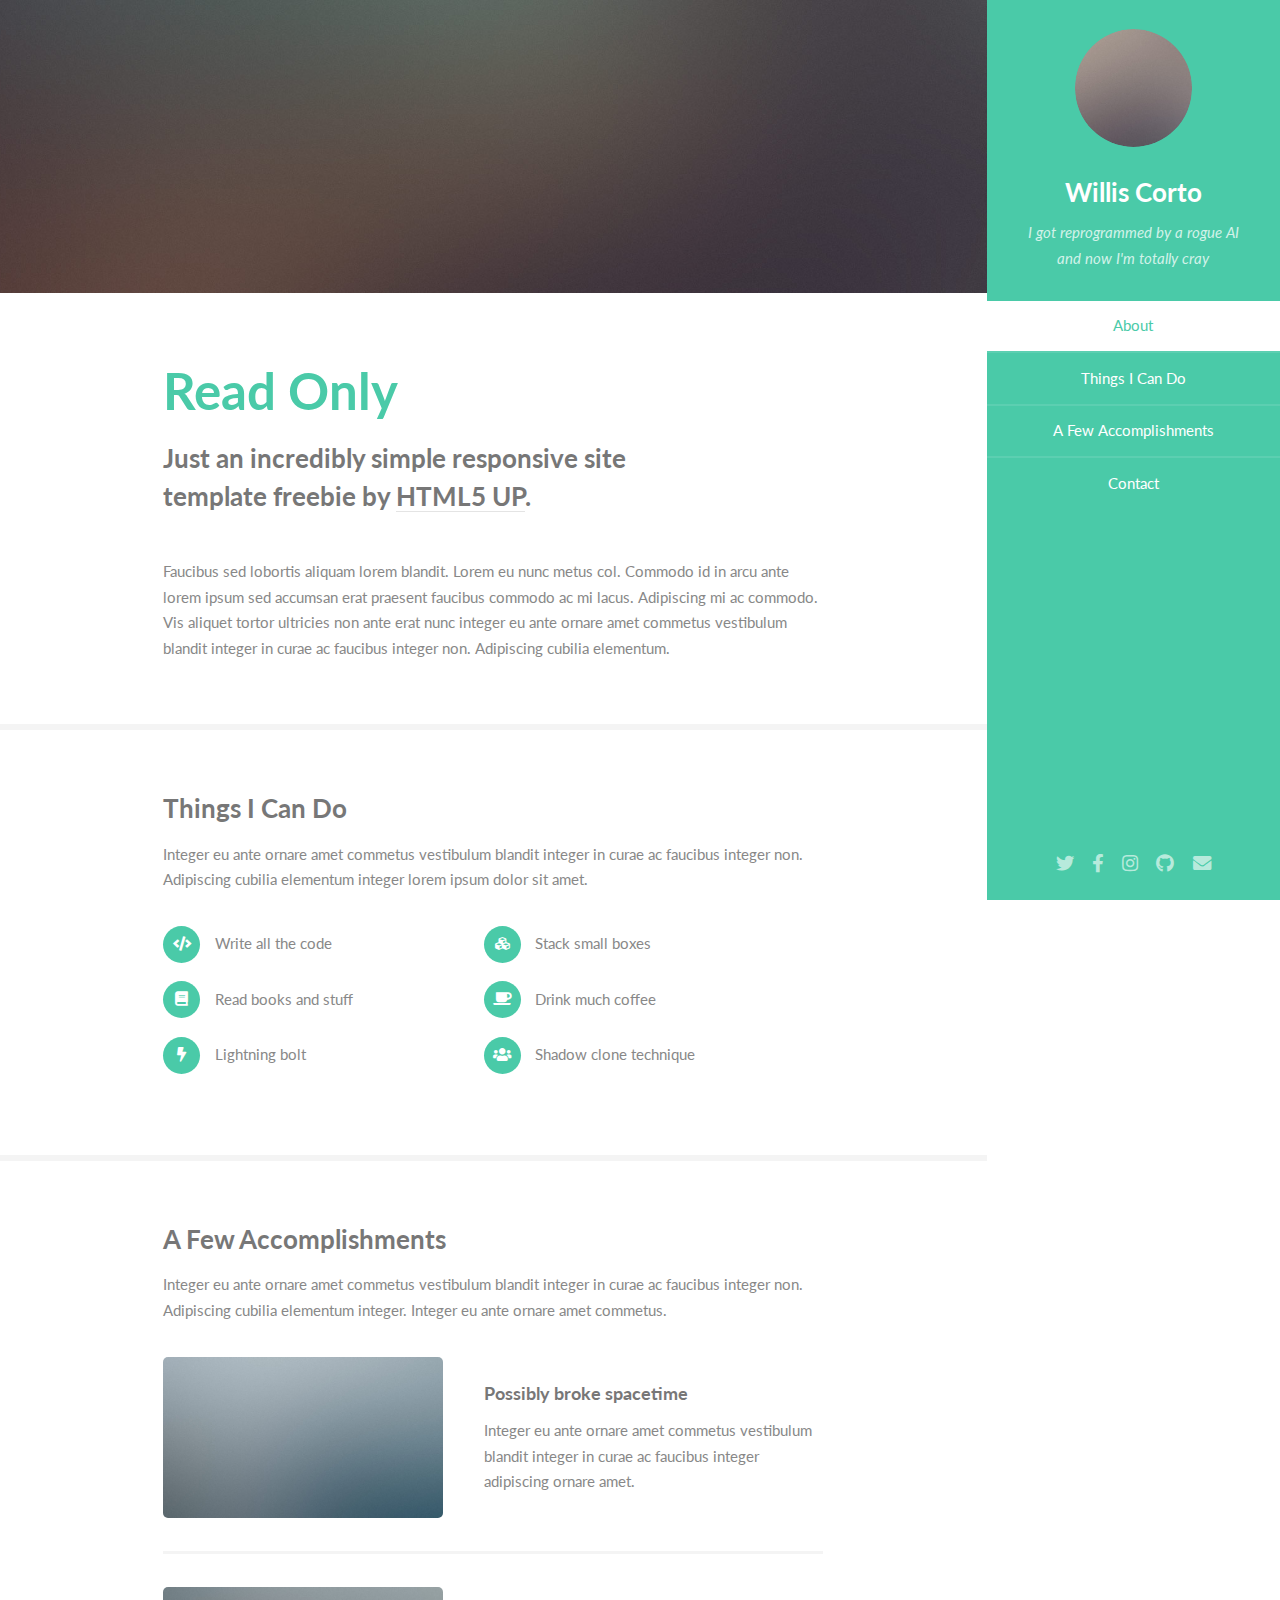
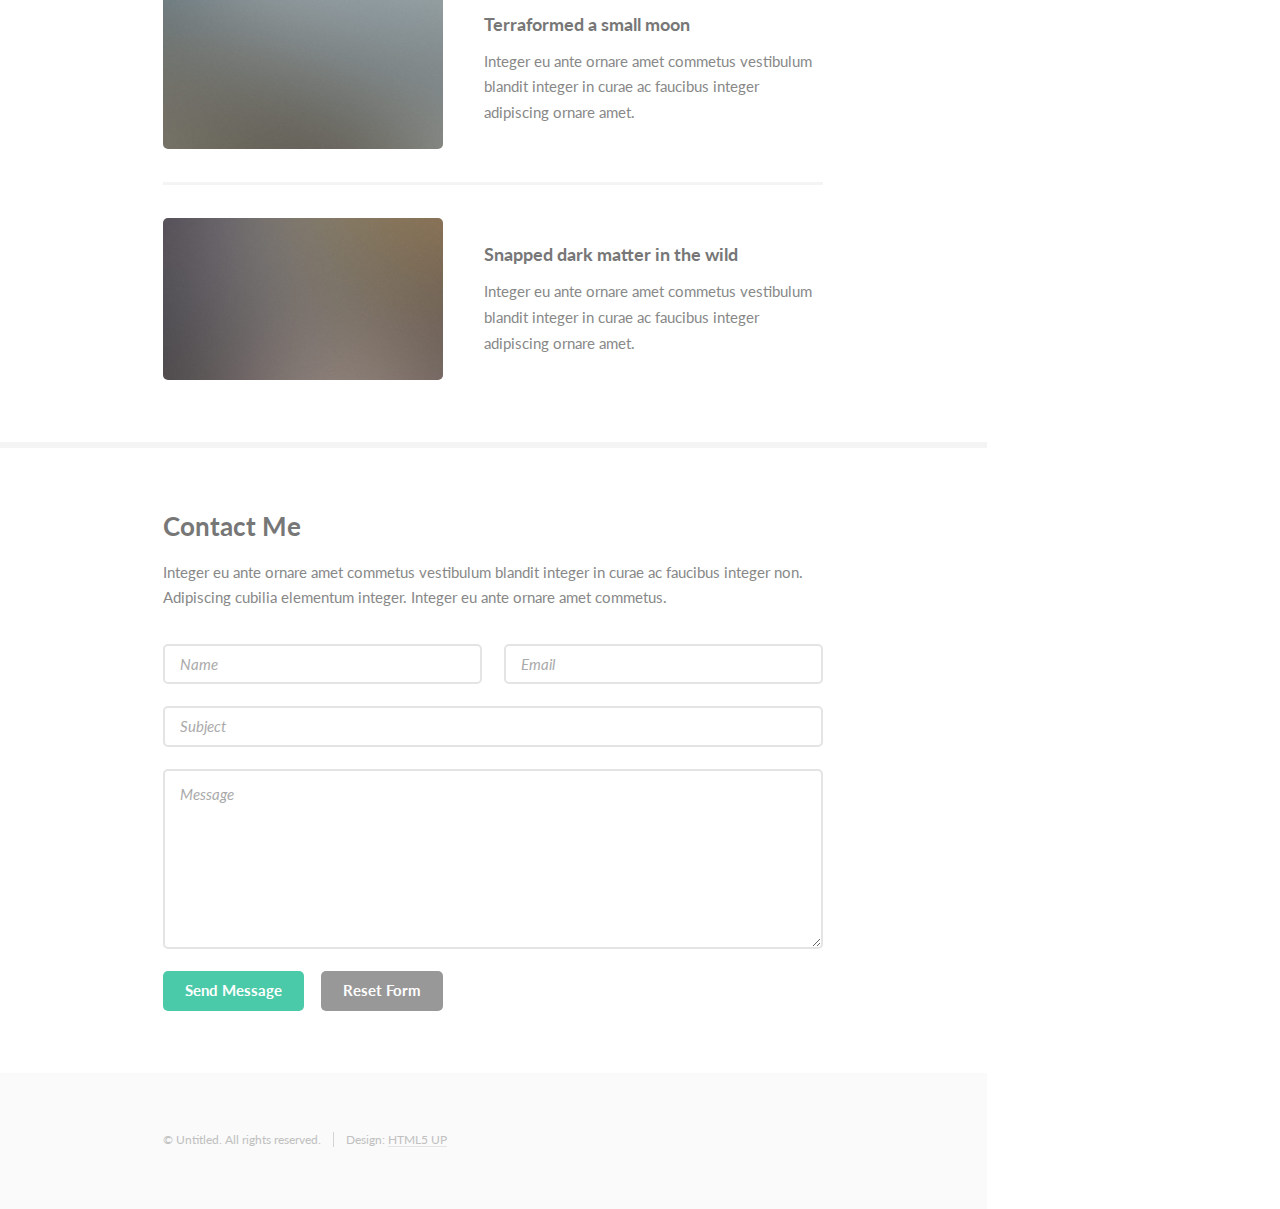
<file: index.html>
<!DOCTYPE HTML>
<!--
	Read Only by HTML5 UP
	html5up.net | @ajlkn
	Free for personal and commercial use under the CCA 3.0 license (html5up.net/license)
-->
<html>
	<head>
		<title>Read Only by HTML5 UP</title>
		<meta charset="utf-8" />
		<meta name="viewport" content="width=device-width, initial-scale=1, user-scalable=no" />
		<link rel="stylesheet" href="assets/css/main.css" />
	</head>
	<body class="is-preload">

		<!-- Header -->
			<section id="header">
				<header>
					<span class="image avatar"><img src="images/avatar.jpg" alt="" /></span>
					<h1 id="logo"><a href="#">Willis Corto</a></h1>
					<p>I got reprogrammed by a rogue AI<br />
					and now I'm totally cray</p>
				</header>
				<nav id="nav">
					<ul>
						<li><a href="#one" class="active">About</a></li>
						<li><a href="#two">Things I Can Do</a></li>
						<li><a href="#three">A Few Accomplishments</a></li>
						<li><a href="#four">Contact</a></li>
					</ul>
				</nav>
				<footer>
					<ul class="icons">
						<li><a href="#" class="icon brands fa-twitter"><span class="label">Twitter</span></a></li>
						<li><a href="#" class="icon brands fa-facebook-f"><span class="label">Facebook</span></a></li>
						<li><a href="#" class="icon brands fa-instagram"><span class="label">Instagram</span></a></li>
						<li><a href="#" class="icon brands fa-github"><span class="label">Github</span></a></li>
						<li><a href="#" class="icon solid fa-envelope"><span class="label">Email</span></a></li>
					</ul>
				</footer>
			</section>

		<!-- Wrapper -->
			<div id="wrapper">

				<!-- Main -->
					<div id="main">

						<!-- One -->
							<section id="one">
								<div class="image main" data-position="center">
									<img src="images/banner.jpg" alt="" />
								</div>
								<div class="container">
									<header class="major">
										<h2>Read Only</h2>
										<p>Just an incredibly simple responsive site<br />
										template freebie by <a href="http://html5up.net">HTML5 UP</a>.</p>
									</header>
									<p>Faucibus sed lobortis aliquam lorem blandit. Lorem eu nunc metus col. Commodo id in arcu ante lorem ipsum sed accumsan erat praesent faucibus commodo ac mi lacus. Adipiscing mi ac commodo. Vis aliquet tortor ultricies non ante erat nunc integer eu ante ornare amet commetus vestibulum blandit integer in curae ac faucibus integer non. Adipiscing cubilia elementum.</p>
								</div>
							</section>

						<!-- Two -->
							<section id="two">
								<div class="container">
									<h3>Things I Can Do</h3>
									<p>Integer eu ante ornare amet commetus vestibulum blandit integer in curae ac faucibus integer non. Adipiscing cubilia elementum integer lorem ipsum dolor sit amet.</p>
									<ul class="feature-icons">
										<li class="icon solid fa-code">Write all the code</li>
										<li class="icon solid fa-cubes">Stack small boxes</li>
										<li class="icon solid fa-book">Read books and stuff</li>
										<li class="icon solid fa-coffee">Drink much coffee</li>
										<li class="icon solid fa-bolt">Lightning bolt</li>
										<li class="icon solid fa-users">Shadow clone technique</li>
									</ul>
								</div>
							</section>

						<!-- Three -->
							<section id="three">
								<div class="container">
									<h3>A Few Accomplishments</h3>
									<p>Integer eu ante ornare amet commetus vestibulum blandit integer in curae ac faucibus integer non. Adipiscing cubilia elementum integer. Integer eu ante ornare amet commetus.</p>
									<div class="features">
										<article>
											<a href="#" class="image"><img src="images/pic01.jpg" alt="" /></a>
											<div class="inner">
												<h4>Possibly broke spacetime</h4>
												<p>Integer eu ante ornare amet commetus vestibulum blandit integer in curae ac faucibus integer adipiscing ornare amet.</p>
											</div>
										</article>
										<article>
											<a href="#" class="image"><img src="images/pic02.jpg" alt="" /></a>
											<div class="inner">
												<h4>Terraformed a small moon</h4>
												<p>Integer eu ante ornare amet commetus vestibulum blandit integer in curae ac faucibus integer adipiscing ornare amet.</p>
											</div>
										</article>
										<article>
											<a href="#" class="image"><img src="images/pic03.jpg" alt="" /></a>
											<div class="inner">
												<h4>Snapped dark matter in the wild</h4>
												<p>Integer eu ante ornare amet commetus vestibulum blandit integer in curae ac faucibus integer adipiscing ornare amet.</p>
											</div>
										</article>
									</div>
								</div>
							</section>

						<!-- Four -->
							<section id="four">
								<div class="container">
									<h3>Contact Me</h3>
									<p>Integer eu ante ornare amet commetus vestibulum blandit integer in curae ac faucibus integer non. Adipiscing cubilia elementum integer. Integer eu ante ornare amet commetus.</p>
									<form method="post" action="#">
										<div class="row gtr-uniform">
											<div class="col-6 col-12-xsmall"><input type="text" name="name" id="name" placeholder="Name" /></div>
											<div class="col-6 col-12-xsmall"><input type="email" name="email" id="email" placeholder="Email" /></div>
											<div class="col-12"><input type="text" name="subject" id="subject" placeholder="Subject" /></div>
											<div class="col-12"><textarea name="message" id="message" placeholder="Message" rows="6"></textarea></div>
											<div class="col-12">
												<ul class="actions">
													<li><input type="submit" class="primary" value="Send Message" /></li>
													<li><input type="reset" value="Reset Form" /></li>
												</ul>
											</div>
										</div>
									</form>
								</div>
							</section>

						<!-- Five -->
						<!--
							<section id="five">
								<div class="container">
									<h3>Elements</h3>

									<section>
										<h4>Text</h4>
										<p>This is <b>bold</b> and this is <strong>strong</strong>. This is <i>italic</i> and this is <em>emphasized</em>.
										This is <sup>superscript</sup> text and this is <sub>subscript</sub> text.
										This is <u>underlined</u> and this is code: <code>for (;;) { ... }</code>. Finally, <a href="#">this is a link</a>.</p>
										<hr />
										<header>
											<h4>Heading with a Subtitle</h4>
											<p>Lorem ipsum dolor sit amet nullam id egestas urna aliquam</p>
										</header>
										<p>Nunc lacinia ante nunc ac lobortis. Interdum adipiscing gravida odio porttitor sem non mi integer non faucibus ornare mi ut ante amet placerat aliquet. Volutpat eu sed ante lacinia sapien lorem accumsan varius montes viverra nibh in adipiscing blandit tempus accumsan.</p>
										<header>
											<h5>Heading with a Subtitle</h5>
											<p>Lorem ipsum dolor sit amet nullam id egestas urna aliquam</p>
										</header>
										<p>Nunc lacinia ante nunc ac lobortis. Interdum adipiscing gravida odio porttitor sem non mi integer non faucibus ornare mi ut ante amet placerat aliquet. Volutpat eu sed ante lacinia sapien lorem accumsan varius montes viverra nibh in adipiscing blandit tempus accumsan.</p>
										<hr />
										<h2>Heading Level 2</h2>
										<h3>Heading Level 3</h3>
										<h4>Heading Level 4</h4>
										<h5>Heading Level 5</h5>
										<h6>Heading Level 6</h6>
										<hr />
										<h5>Blockquote</h5>
										<blockquote>Fringilla nisl. Donec accumsan interdum nisi, quis tincidunt felis sagittis eget tempus euismod. Vestibulum ante ipsum primis in faucibus vestibulum. Blandit adipiscing eu felis iaculis volutpat ac adipiscing accumsan faucibus. Vestibulum ante ipsum primis in faucibus lorem ipsum dolor sit amet nullam adipiscing eu felis.</blockquote>
										<h5>Preformatted</h5>
										<pre><code>i = 0;

while (!deck.isInOrder()) {
    print 'Iteration ' + i;
    deck.shuffle();
    i++;
}

print 'It took ' + i + ' iterations to sort the deck.';</code></pre>
									</section>

									<section>
										<h4>Lists</h4>
										<div class="row">
											<div class="col-6 col-12-xsmall">
												<h5>Unordered</h5>
												<ul>
													<li>Dolor pulvinar etiam magna etiam.</li>
													<li>Sagittis adipiscing lorem eleifend.</li>
													<li>Felis enim feugiat dolore viverra.</li>
												</ul>
												<h5>Alternate</h5>
												<ul class="alt">
													<li>Dolor pulvinar etiam magna etiam.</li>
													<li>Sagittis adipiscing lorem eleifend.</li>
													<li>Felis enim feugiat dolore viverra.</li>
												</ul>
											</div>
											<div class="col-6 col-12-xsmall">
												<h5>Ordered</h5>
												<ol>
													<li>Dolor pulvinar etiam magna etiam.</li>
													<li>Etiam vel felis at lorem sed viverra.</li>
													<li>Felis enim feugiat dolore viverra.</li>
													<li>Dolor pulvinar etiam magna etiam.</li>
													<li>Etiam vel felis at lorem sed viverra.</li>
													<li>Felis enim feugiat dolore viverra.</li>
												</ol>
												<h5>Icons</h5>
												<ul class="icons">
													<li><a href="#" class="icon brands fa-twitter"><span class="label">Twitter</span></a></li>
													<li><a href="#" class="icon brands fa-facebook-f"><span class="label">Facebook</span></a></li>
													<li><a href="#" class="icon brands fa-instagram"><span class="label">Instagram</span></a></li>
													<li><a href="#" class="icon brands fa-github"><span class="label">Github</span></a></li>
													<li><a href="#" class="icon brands fa-dribbble"><span class="label">Dribbble</span></a></li>
													<li><a href="#" class="icon brands fa-tumblr"><span class="label">Tumblr</span></a></li>
												</ul>
											</div>
										</div>
										<h5>Actions</h5>
										<ul class="actions">
											<li><a href="#" class="button primary">Default</a></li>
											<li><a href="#" class="button">Default</a></li>
											<li><a href="#" class="button alt">Default</a></li>
										</ul>
										<ul class="actions small">
											<li><a href="#" class="button primary small">Small</a></li>
											<li><a href="#" class="button small">Small</a></li>
											<li><a href="#" class="button alt small">Small</a></li>
										</ul>
										<div class="row">
											<div class="col-3 col-6-medium col-12-xsmall">
												<ul class="actions stacked">
													<li><a href="#" class="button primary">Default</a></li>
													<li><a href="#" class="button">Default</a></li>
													<li><a href="#" class="button alt">Default</a></li>
												</ul>
											</div>
											<div class="col-3 col-6 col-12-xsmall">
												<ul class="actions stacked">
													<li><a href="#" class="button primary small">Small</a></li>
													<li><a href="#" class="button small">Small</a></li>
													<li><a href="#" class="button alt small">Small</a></li>
												</ul>
											</div>
											<div class="col-3 col-6-medium col-12-xsmall">
												<ul class="actions stacked">
													<li><a href="#" class="button primary fit">Default</a></li>
													<li><a href="#" class="button fit">Default</a></li>
													<li><a href="#" class="button alt fit">Default</a></li>
												</ul>
											</div>
											<div class="col-3 col-6-medium col-12-xsmall">
												<ul class="actions stacked">
													<li><a href="#" class="button primary small fit">Small</a></li>
													<li><a href="#" class="button small fit">Small</a></li>
													<li><a href="#" class="button alt small fit">Small</a></li>
												</ul>
											</div>
										</div>
									</section>

									<section>
										<h4>Table</h4>
										<h5>Default</h5>
										<div class="table-wrapper">
											<table>
												<thead>
													<tr>
														<th>Name</th>
														<th>Description</th>
														<th>Price</th>
													</tr>
												</thead>
												<tbody>
													<tr>
														<td>Item One</td>
														<td>Ante turpis integer aliquet porttitor.</td>
														<td>29.99</td>
													</tr>
													<tr>
														<td>Item Two</td>
														<td>Vis ac commodo adipiscing arcu aliquet.</td>
														<td>19.99</td>
													</tr>
													<tr>
														<td>Item Three</td>
														<td> Morbi faucibus arcu accumsan lorem.</td>
														<td>29.99</td>
													</tr>
													<tr>
														<td>Item Four</td>
														<td>Vitae integer tempus condimentum.</td>
														<td>19.99</td>
													</tr>
													<tr>
														<td>Item Five</td>
														<td>Ante turpis integer aliquet porttitor.</td>
														<td>29.99</td>
													</tr>
												</tbody>
												<tfoot>
													<tr>
														<td colspan="2"></td>
														<td>100.00</td>
													</tr>
												</tfoot>
											</table>
										</div>

										<h5>Alternate</h5>
										<div class="table-wrapper">
											<table class="alt">
												<thead>
													<tr>
														<th>Name</th>
														<th>Description</th>
														<th>Price</th>
													</tr>
												</thead>
												<tbody>
													<tr>
														<td>Item One</td>
														<td>Ante turpis integer aliquet porttitor.</td>
														<td>29.99</td>
													</tr>
													<tr>
														<td>Item Two</td>
														<td>Vis ac commodo adipiscing arcu aliquet.</td>
														<td>19.99</td>
													</tr>
													<tr>
														<td>Item Three</td>
														<td> Morbi faucibus arcu accumsan lorem.</td>
														<td>29.99</td>
													</tr>
													<tr>
														<td>Item Four</td>
														<td>Vitae integer tempus condimentum.</td>
														<td>19.99</td>
													</tr>
													<tr>
														<td>Item Five</td>
														<td>Ante turpis integer aliquet porttitor.</td>
														<td>29.99</td>
													</tr>
												</tbody>
												<tfoot>
													<tr>
														<td colspan="2"></td>
														<td>100.00</td>
													</tr>
												</tfoot>
											</table>
										</div>
									</section>

									<section>
										<h4>Buttons</h4>
										<ul class="actions">
											<li><a href="#" class="button primary">Primary</a></li>
											<li><a href="#" class="button">Default</a></li>
											<li><a href="#" class="button alt">Alternate</a></li>
										</ul>
										<ul class="actions">
											<li><a href="#" class="button primary large">Large</a></li>
											<li><a href="#" class="button">Default</a></li>
											<li><a href="#" class="button alt small">Small</a></li>
										</ul>
										<ul class="actions fit">
											<li><a href="#" class="button primary fit">Fit</a></li>
											<li><a href="#" class="button fit">Fit</a></li>
											<li><a href="#" class="button alt fit">Fit</a></li>
										</ul>
										<ul class="actions fit small">
											<li><a href="#" class="button primary fit small">Fit + Small</a></li>
											<li><a href="#" class="button fit small">Fit + Small</a></li>
											<li><a href="#" class="button alt fit small">Fit + Small</a></li>
										</ul>
										<ul class="actions">
											<li><a href="#" class="button primary icon solid fa-download">Icon</a></li>
											<li><a href="#" class="button icon solid fa-download">Icon</a></li>
											<li><a href="#" class="button alt icon solid fa-check">Icon</a></li>
										</ul>
										<ul class="actions">
											<li><span class="button primary disabled">Primary</span></li>
											<li><span class="button disabled">Default</span></li>
											<li><span class="button alt disabled">Alternate</span></li>
										</ul>
									</section>

									<section>
										<h4>Form</h4>
										<form method="post" action="#">
											<div class="row gtr-uniform">
												<div class="col-6 col-12-xsmall">
													<input type="text" name="demo-name" id="demo-name" value="" placeholder="Name" />
												</div>
												<div class="col-6 col-12-xsmall">
													<input type="email" name="demo-email" id="demo-email" value="" placeholder="Email" />
												</div>
												<div class="col-12">
													<select name="demo-category" id="demo-category">
														<option value="">- Category -</option>
														<option value="1">Manufacturing</option>
														<option value="1">Shipping</option>
														<option value="1">Administration</option>
														<option value="1">Human Resources</option>
													</select>
												</div>
												<div class="col-4 col-12-medium">
													<input type="radio" id="demo-priority-low" name="demo-priority" checked>
													<label for="demo-priority-low">Low Priority</label>
												</div>
												<div class="col-4 col-12-medium">
													<input type="radio" id="demo-priority-normal" name="demo-priority">
													<label for="demo-priority-normal">Normal Priority</label>
												</div>
												<div class="col-4 col-12-medium">
													<input type="radio" id="demo-priority-high" name="demo-priority">
													<label for="demo-priority-high">High Priority</label>
												</div>
												<div class="col-6 col-12-medium">
													<input type="checkbox" id="demo-copy" name="demo-copy">
													<label for="demo-copy">Email me a copy of this message</label>
												</div>
												<div class="col-6 col-12-medium">
													<input type="checkbox" id="demo-human" name="demo-human" checked>
													<label for="demo-human">I am a human and not a robot</label>
												</div>
												<div class="col-12">
													<textarea name="demo-message" id="demo-message" placeholder="Enter your message" rows="6"></textarea>
												</div>
												<div class="col-12">
													<ul class="actions">
														<li><input type="submit" value="Send Message" /></li>
														<li><input type="reset" value="Reset" class="alt" /></li>
													</ul>
												</div>
											</div>
										</form>
									</section>

									<section>
										<h4>Image</h4>
										<h5>Fit</h5>
										<span class="image fit"><img src="images/banner.jpg" alt="" /></span>
										<div class="box alt">
											<div class="row gtr-50 gtr-uniform">
												<div class="col-4"><span class="image fit"><img src="images/pic01.jpg" alt="" /></span></div>
												<div class="col-4"><span class="image fit"><img src="images/pic02.jpg" alt="" /></span></div>
												<div class="col-4"><span class="image fit"><img src="images/pic03.jpg" alt="" /></span></div>
												<div class="col-4"><span class="image fit"><img src="images/pic02.jpg" alt="" /></span></div>
												<div class="col-4"><span class="image fit"><img src="images/pic03.jpg" alt="" /></span></div>
												<div class="col-4"><span class="image fit"><img src="images/pic01.jpg" alt="" /></span></div>
												<div class="col-4"><span class="image fit"><img src="images/pic03.jpg" alt="" /></span></div>
												<div class="col-4"><span class="image fit"><img src="images/pic01.jpg" alt="" /></span></div>
												<div class="col-4"><span class="image fit"><img src="images/pic02.jpg" alt="" /></span></div>
											</div>
										</div>
										<h5>Left &amp; Right</h5>
										<p><span class="image left"><img src="images/avatar.jpg" alt="" /></span>Fringilla nisl. Donec accumsan interdum nisi, quis tincidunt felis sagittis eget. tempus euismod. Vestibulum ante ipsum primis in faucibus vestibulum. Blandit adipiscing eu felis iaculis volutpat ac adipiscing accumsan eu faucibus. Integer ac pellentesque praesent tincidunt felis sagittis eget. tempus euismod. Vestibulum ante ipsum primis in faucibus vestibulum. Blandit adipiscing eu felis iaculis volutpat ac adipiscing accumsan eu faucibus. Integer ac pellentesque praesent. Donec accumsan interdum nisi, quis tincidunt felis sagittis eget. tempus euismod. Vestibulum ante ipsum primis in faucibus vestibulum. Blandit adipiscing eu felis iaculis volutpat ac adipiscing accumsan eu faucibus. Integer ac pellentesque praesent tincidunt felis sagittis eget. tempus euismod. Vestibulum ante ipsum primis in faucibus vestibulum. Blandit adipiscing eu felis iaculis volutpat ac adipiscing accumsan eu faucibus. Integer ac pellentesque praesent.</p>
										<p><span class="image right"><img src="images/avatar.jpg" alt="" /></span>Fringilla nisl. Donec accumsan interdum nisi, quis tincidunt felis sagittis eget. tempus euismod. Vestibulum ante ipsum primis in faucibus vestibulum. Blandit adipiscing eu felis iaculis volutpat ac adipiscing accumsan eu faucibus. Integer ac pellentesque praesent tincidunt felis sagittis eget. tempus euismod. Vestibulum ante ipsum primis in faucibus vestibulum. Blandit adipiscing eu felis iaculis volutpat ac adipiscing accumsan eu faucibus. Integer ac pellentesque praesent. Donec accumsan interdum nisi, quis tincidunt felis sagittis eget. tempus euismod. Vestibulum ante ipsum primis in faucibus vestibulum. Blandit adipiscing eu felis iaculis volutpat ac adipiscing accumsan eu faucibus. Integer ac pellentesque praesent tincidunt felis sagittis eget. tempus euismod. Vestibulum ante ipsum primis in faucibus vestibulum. Blandit adipiscing eu felis iaculis volutpat ac adipiscing accumsan eu faucibus. Integer ac pellentesque praesent.</p>
									</section>

								</div>
							</section>
						-->

					</div>

				<!-- Footer -->
					<section id="footer">
						<div class="container">
							<ul class="copyright">
								<li>&copy; Untitled. All rights reserved.</li><li>Design: <a href="http://html5up.net">HTML5 UP</a></li>
							</ul>
						</div>
					</section>

			</div>

		<!-- Scripts -->
			<script src="assets/js/jquery.min.js"></script>
			<script src="assets/js/jquery.scrollex.min.js"></script>
			<script src="assets/js/jquery.scrolly.min.js"></script>
			<script src="assets/js/browser.min.js"></script>
			<script src="assets/js/breakpoints.min.js"></script>
			<script src="assets/js/util.js"></script>
			<script src="assets/js/main.js"></script>

	</body>
</html>
</file>
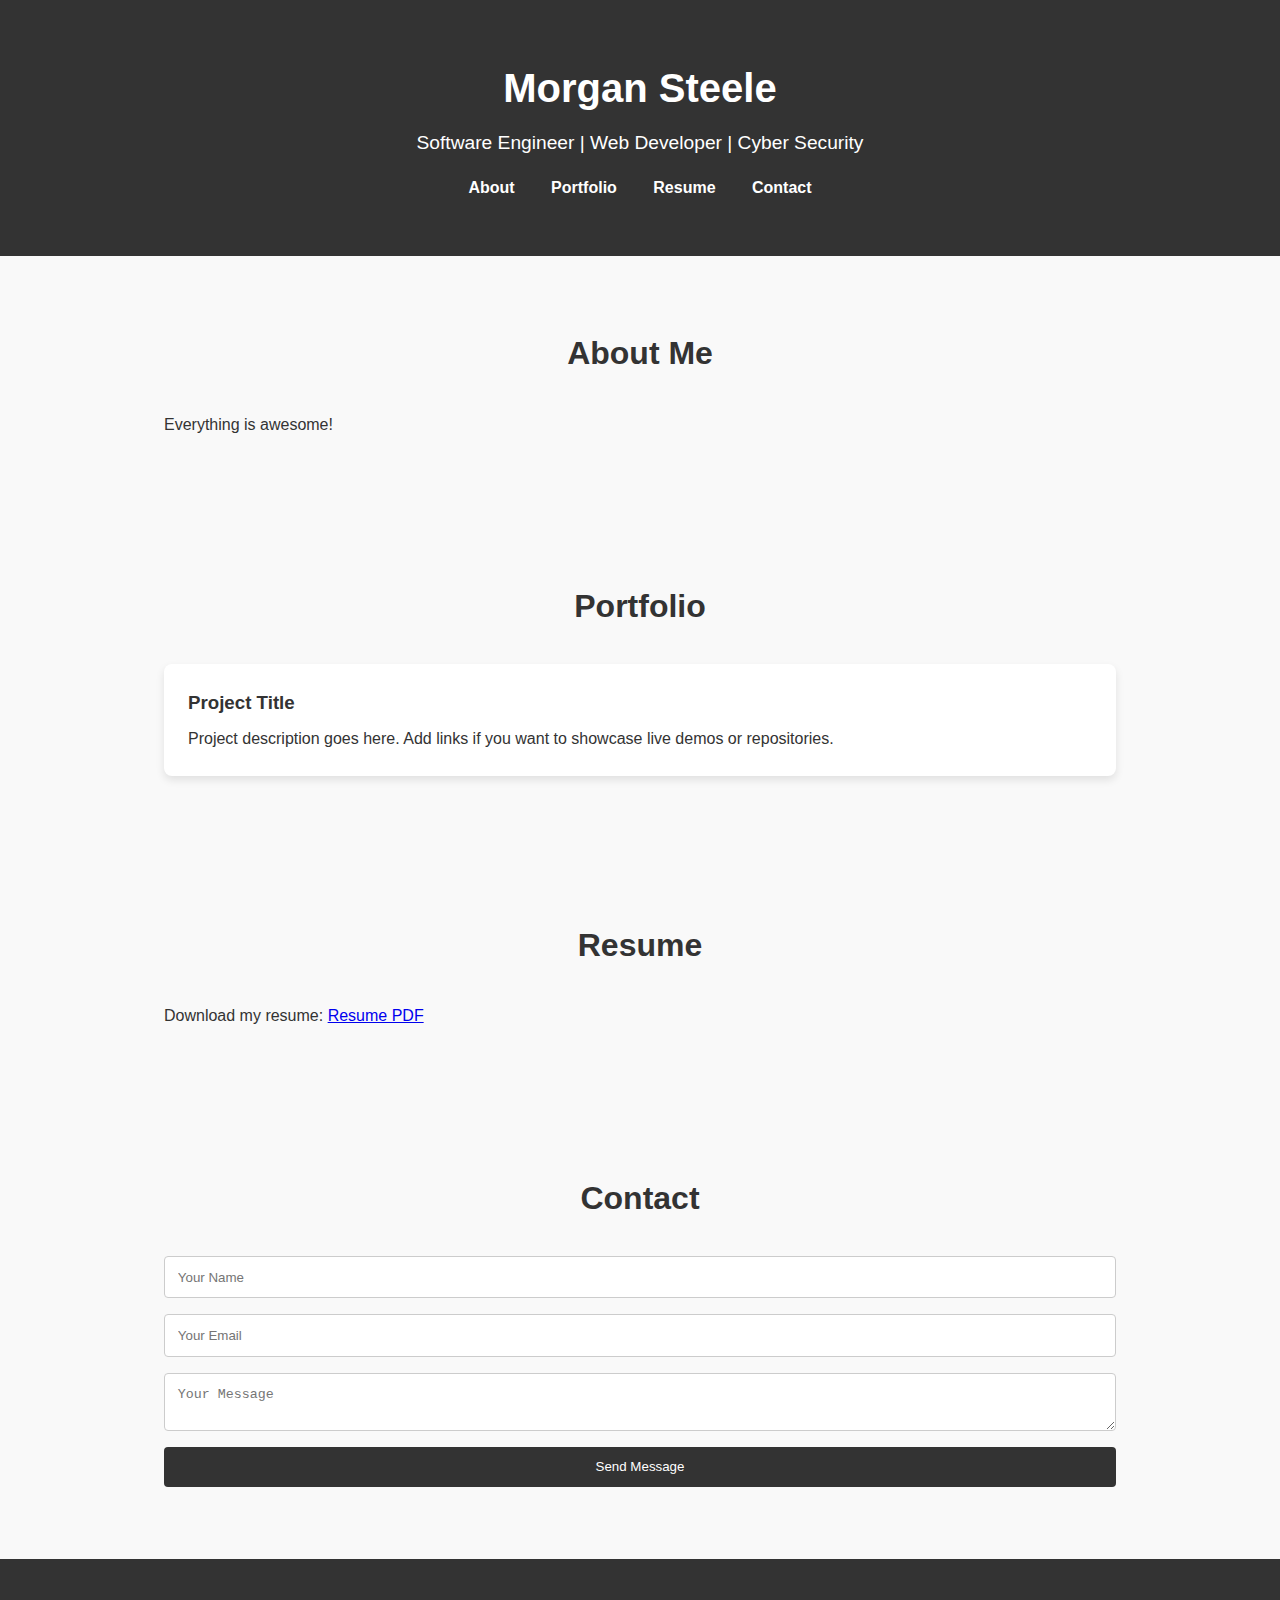
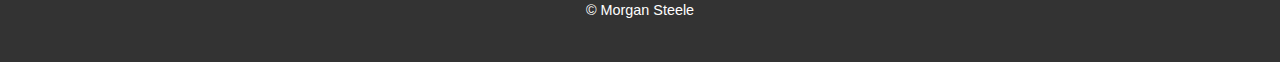
<file: backupIndex.html>
<!DOCTYPE html>
<html lang="en">
<head>
  <meta charset="UTF-8">
  <meta name="viewport" content="width=device-width, initial-scale=1.0">
  <title>Morgan Steele | Personal Website</title>
  <link rel="stylesheet" href="style.css">
</head>
<body>

  <!-- Header Section -->
  <header>
    <div class="container">
      <h1>Morgan Steele</h1>
      <p>Software Engineer | Web Developer | Cyber Security</p>
      <nav>
        <a href="#about">About</a>
        <a href="#portfolio">Portfolio</a>
        <a href="#resume">Resume</a>
        <a href="#contact">Contact</a>
      </nav>
    </div>
  </header>

  <!-- About Section -->
  <section id="about" class="section">
    <div class="container">
      <h2>About Me</h2>
      <p>Everything is awesome!</p>
    </div>
  </section>

  <!-- Portfolio Section -->
  <section id="portfolio" class="section">
    <div class="container">
      <h2>Portfolio</h2>
      <div class="portfolio-items">
        <!-- Each item can represent a project -->
        <div class="portfolio-item">
          <h3>Project Title</h3>
          <p>Project description goes here. Add links if you want to showcase live demos or repositories.</p>
        </div>
        <!-- Repeat for additional projects -->
      </div>
    </div>
  </section>

  <!-- Resume Section -->
  <section id="resume" class="section">
    <div class="container">
      <h2>Resume</h2>
      <p>Download my resume: <a href="resume.pdf" download>Resume PDF</a></p>
    </div>
  </section>

  <!-- Contact Section -->
  <section id="contact" class="section">
    <div class="container">
      <h2>Contact</h2>
      <form action="https://formspree.io/f/yourformid" method="POST">
        <input type="text" name="name" placeholder="Your Name" required>
        <input type="email" name="_replyto" placeholder="Your Email" required>
        <textarea name="message" placeholder="Your Message" required></textarea>
        <button type="submit">Send Message</button>
      </form>
    </div>
  </section>

  <!-- Footer -->
  <footer>
    <div class="container">
      <p>© Morgan Steele</p>
    </div>
  </footer>

</body>
</html>
</file>
<file: assets/css/main.css>
@import url("fontawesome-all.min.css");
@import url("https://fonts.googleapis.com/css?family=Lato:400,400italic,700,700italic|Source+Code+Pro:400");

/*
	Read Only by HTML5 UP
	html5up.net | @ajlkn
	Free for personal and commercial use under the CCA 3.0 license (html5up.net/license)
*/

html, body, div, span, applet, object,
iframe, h1, h2, h3, h4, h5, h6, p, blockquote,
pre, a, abbr, acronym, address, big, cite,
code, del, dfn, em, img, ins, kbd, q, s, samp,
small, strike, strong, sub, sup, tt, var, b,
u, i, center, dl, dt, dd, ol, ul, li, fieldset,
form, label, legend, table, caption, tbody,
tfoot, thead, tr, th, td, article, aside,
canvas, details, embed, figure, figcaption,
footer, header, hgroup, menu, nav, output, ruby,
section, summary, time, mark, audio, video {
	margin: 0;
	padding: 0;
	border: 0;
	font-size: 100%;
	font: inherit;
	vertical-align: baseline;}

article, aside, details, figcaption, figure,
footer, header, hgroup, menu, nav, section {
	display: block;}

body {
	line-height: 1;
}

ol, ul {
	list-style: none;
}

blockquote, q {
	quotes: none;
}

	blockquote:before, blockquote:after, q:before, q:after {
		content: '';
		content: none;
	}

table {
	border-collapse: collapse;
	border-spacing: 0;
}

body {
	-webkit-text-size-adjust: none;
}

mark {
	background-color: transparent;
	color: inherit;
}

input::-moz-focus-inner {
	border: 0;
	padding: 0;
}

input, select, textarea {
	-moz-appearance: none;
	-webkit-appearance: none;
	-ms-appearance: none;
	appearance: none;
}

/* Basic */

	html {
		box-sizing: border-box;
	}

	*, *:before, *:after {
		box-sizing: inherit;
	}

	body {
		background: #fff;
	}

		body.is-preload *, body.is-preload *:before, body.is-preload *:after {
			-moz-animation: none !important;
			-webkit-animation: none !important;
			-ms-animation: none !important;
			animation: none !important;
			-moz-transition: none !important;
			-webkit-transition: none !important;
			-ms-transition: none !important;
			transition: none !important;
		}

	body, input, select, textarea {
		color: #888;
		font-family: "Lato", sans-serif;
		font-size: 16pt;
		font-weight: 400;
		line-height: 1.75em;
	}

	a {
		-moz-transition: color 0.2s ease-in-out, border-color 0.2s ease-in-out;
		-webkit-transition: color 0.2s ease-in-out, border-color 0.2s ease-in-out;
		-ms-transition: color 0.2s ease-in-out, border-color 0.2s ease-in-out;
		transition: color 0.2s ease-in-out, border-color 0.2s ease-in-out;
		border-bottom: solid 1px #e4e4e4;
		color: inherit;
		text-decoration: none;
	}

		a:hover {
			border-bottom-color: transparent;
			color: #4acaa8 !important;
		}

	strong, b {
		color: #777;
		font-weight: 700;
	}

	em, i {
		font-style: italic;
	}

	p {
		margin: 0 0 2.25em 0;
	}

	h1, h2, h3, h4, h5, h6 {
		color: #777;
		font-weight: 700;
		line-height: 1em;
		margin: 0 0 0.5625em 0;
	}

		h1 a, h2 a, h3 a, h4 a, h5 a, h6 a {
			border: 0;
			color: inherit;
			text-decoration: none;
		}

	h2 {
		font-size: 2em;
		line-height: 1.5em;
	}

	h3 {
		font-size: 1.75em;
		line-height: 1.5em;
	}

	h4 {
		font-size: 1.25em;
		line-height: 1.5em;
	}

	h5 {
		font-size: 0.9em;
		line-height: 1.5em;
	}

	h6 {
		font-size: 0.7em;
		line-height: 1.5em;
	}

	sub {
		font-size: 0.8em;
		position: relative;
		top: 0.5em;
	}

	sup {
		font-size: 0.8em;
		position: relative;
		top: -0.5em;
	}

	hr {
		border: 0;
		border-bottom: solid 2px #f4f4f4;
		margin: 2.25em 0;
	}

		hr.major {
			margin: 3.375em 0;
		}

	blockquote {
		border-left: solid 8px #e4e4e4;
		font-style: italic;
		margin: 0 0 2.25em 0;
		padding: 0.5em 0 0.5em 2em;
	}

	code {
		background: #555;
		border-radius: 5px;
		color: #fff;
		font-family: "Source Code Pro", monospace;
		font-size: 0.9em;
		margin: 0 0.25em;
		padding: 0.25em 0.65em;
	}

	pre {
		font-family: "Source Code Pro", monospace;
		font-size: 0.9em;
		margin: 0 0 2.25em 0;
	}

		pre code {
			-webkit-overflow-scrolling: touch;
			display: block;
			line-height: 1.5em;
			overflow-x: auto;
			padding: 1em 1.5em;
		}

	.align-left {
		text-align: left;
	}

	.align-center {
		text-align: center;
	}

	.align-right {
		text-align: right;
	}

/* Row */

	.row {
		display: flex;
		flex-wrap: wrap;
		box-sizing: border-box;
		align-items: stretch;
	}

		.row > * {
			box-sizing: border-box;
		}

		.row.gtr-uniform > * > :last-child {
			margin-bottom: 0;
		}

		.row.aln-left {
			justify-content: flex-start;
		}

		.row.aln-center {
			justify-content: center;
		}

		.row.aln-right {
			justify-content: flex-end;
		}

		.row.aln-top {
			align-items: flex-start;
		}

		.row.aln-middle {
			align-items: center;
		}

		.row.aln-bottom {
			align-items: flex-end;
		}

		.row > .imp {
			order: -1;
		}

		.row > .col-1 {
			width: 8.33333%;
		}

		.row > .off-1 {
			margin-left: 8.33333%;
		}

		.row > .col-2 {
			width: 16.66667%;
		}

		.row > .off-2 {
			margin-left: 16.66667%;
		}

		.row > .col-3 {
			width: 25%;
		}

		.row > .off-3 {
			margin-left: 25%;
		}

		.row > .col-4 {
			width: 33.33333%;
		}

		.row > .off-4 {
			margin-left: 33.33333%;
		}

		.row > .col-5 {
			width: 41.66667%;
		}

		.row > .off-5 {
			margin-left: 41.66667%;
		}

		.row > .col-6 {
			width: 50%;
		}

		.row > .off-6 {
			margin-left: 50%;
		}

		.row > .col-7 {
			width: 58.33333%;
		}

		.row > .off-7 {
			margin-left: 58.33333%;
		}

		.row > .col-8 {
			width: 66.66667%;
		}

		.row > .off-8 {
			margin-left: 66.66667%;
		}

		.row > .col-9 {
			width: 75%;
		}

		.row > .off-9 {
			margin-left: 75%;
		}

		.row > .col-10 {
			width: 83.33333%;
		}

		.row > .off-10 {
			margin-left: 83.33333%;
		}

		.row > .col-11 {
			width: 91.66667%;
		}

		.row > .off-11 {
			margin-left: 91.66667%;
		}

		.row > .col-12 {
			width: 100%;
		}

		.row > .off-12 {
			margin-left: 100%;
		}

		.row.gtr-0 {
			margin-top: 0;
			margin-left: 0em;
		}

			.row.gtr-0 > * {
				padding: 0 0 0 0em;
			}

			.row.gtr-0.gtr-uniform {
				margin-top: 0em;
			}

				.row.gtr-0.gtr-uniform > * {
					padding-top: 0em;
				}

		.row.gtr-25 {
			margin-top: 0;
			margin-left: -0.5em;
		}

			.row.gtr-25 > * {
				padding: 0 0 0 0.5em;
			}

			.row.gtr-25.gtr-uniform {
				margin-top: -0.5em;
			}

				.row.gtr-25.gtr-uniform > * {
					padding-top: 0.5em;
				}

		.row.gtr-50 {
			margin-top: 0;
			margin-left: -1em;
		}

			.row.gtr-50 > * {
				padding: 0 0 0 1em;
			}

			.row.gtr-50.gtr-uniform {
				margin-top: -1em;
			}

				.row.gtr-50.gtr-uniform > * {
					padding-top: 1em;
				}

		.row {
			margin-top: 0;
			margin-left: -2em;
		}

			.row > * {
				padding: 0 0 0 2em;
			}

			.row.gtr-uniform {
				margin-top: -2em;
			}

				.row.gtr-uniform > * {
					padding-top: 2em;
				}

		.row.gtr-150 {
			margin-top: 0;
			margin-left: -3em;
		}

			.row.gtr-150 > * {
				padding: 0 0 0 3em;
			}

			.row.gtr-150.gtr-uniform {
				margin-top: -3em;
			}

				.row.gtr-150.gtr-uniform > * {
					padding-top: 3em;
				}

		.row.gtr-200 {
			margin-top: 0;
			margin-left: -4em;
		}

			.row.gtr-200 > * {
				padding: 0 0 0 4em;
			}

			.row.gtr-200.gtr-uniform {
				margin-top: -4em;
			}

				.row.gtr-200.gtr-uniform > * {
					padding-top: 4em;
				}

		@media screen and (max-width: 1680px) {

			.row {
				display: flex;
				flex-wrap: wrap;
				box-sizing: border-box;
				align-items: stretch;
			}

				.row > * {
					box-sizing: border-box;
				}

				.row.gtr-uniform > * > :last-child {
					margin-bottom: 0;
				}

				.row.aln-left {
					justify-content: flex-start;
				}

				.row.aln-center {
					justify-content: center;
				}

				.row.aln-right {
					justify-content: flex-end;
				}

				.row.aln-top {
					align-items: flex-start;
				}

				.row.aln-middle {
					align-items: center;
				}

				.row.aln-bottom {
					align-items: flex-end;
				}

				.row > .imp-xlarge {
					order: -1;
				}

				.row > .col-1-xlarge {
					width: 8.33333%;
				}

				.row > .off-1-xlarge {
					margin-left: 8.33333%;
				}

				.row > .col-2-xlarge {
					width: 16.66667%;
				}

				.row > .off-2-xlarge {
					margin-left: 16.66667%;
				}

				.row > .col-3-xlarge {
					width: 25%;
				}

				.row > .off-3-xlarge {
					margin-left: 25%;
				}

				.row > .col-4-xlarge {
					width: 33.33333%;
				}

				.row > .off-4-xlarge {
					margin-left: 33.33333%;
				}

				.row > .col-5-xlarge {
					width: 41.66667%;
				}

				.row > .off-5-xlarge {
					margin-left: 41.66667%;
				}

				.row > .col-6-xlarge {
					width: 50%;
				}

				.row > .off-6-xlarge {
					margin-left: 50%;
				}

				.row > .col-7-xlarge {
					width: 58.33333%;
				}

				.row > .off-7-xlarge {
					margin-left: 58.33333%;
				}

				.row > .col-8-xlarge {
					width: 66.66667%;
				}

				.row > .off-8-xlarge {
					margin-left: 66.66667%;
				}

				.row > .col-9-xlarge {
					width: 75%;
				}

				.row > .off-9-xlarge {
					margin-left: 75%;
				}

				.row > .col-10-xlarge {
					width: 83.33333%;
				}

				.row > .off-10-xlarge {
					margin-left: 83.33333%;
				}

				.row > .col-11-xlarge {
					width: 91.66667%;
				}

				.row > .off-11-xlarge {
					margin-left: 91.66667%;
				}

				.row > .col-12-xlarge {
					width: 100%;
				}

				.row > .off-12-xlarge {
					margin-left: 100%;
				}

				.row.gtr-0 {
					margin-top: 0;
					margin-left: 0em;
				}

					.row.gtr-0 > * {
						padding: 0 0 0 0em;
					}

					.row.gtr-0.gtr-uniform {
						margin-top: 0em;
					}

						.row.gtr-0.gtr-uniform > * {
							padding-top: 0em;
						}

				.row.gtr-25 {
					margin-top: 0;
					margin-left: -0.5em;
				}

					.row.gtr-25 > * {
						padding: 0 0 0 0.5em;
					}

					.row.gtr-25.gtr-uniform {
						margin-top: -0.5em;
					}

						.row.gtr-25.gtr-uniform > * {
							padding-top: 0.5em;
						}

				.row.gtr-50 {
					margin-top: 0;
					margin-left: -1em;
				}

					.row.gtr-50 > * {
						padding: 0 0 0 1em;
					}

					.row.gtr-50.gtr-uniform {
						margin-top: -1em;
					}

						.row.gtr-50.gtr-uniform > * {
							padding-top: 1em;
						}

				.row {
					margin-top: 0;
					margin-left: -2em;
				}

					.row > * {
						padding: 0 0 0 2em;
					}

					.row.gtr-uniform {
						margin-top: -2em;
					}

						.row.gtr-uniform > * {
							padding-top: 2em;
						}

				.row.gtr-150 {
					margin-top: 0;
					margin-left: -3em;
				}

					.row.gtr-150 > * {
						padding: 0 0 0 3em;
					}

					.row.gtr-150.gtr-uniform {
						margin-top: -3em;
					}

						.row.gtr-150.gtr-uniform > * {
							padding-top: 3em;
						}

				.row.gtr-200 {
					margin-top: 0;
					margin-left: -4em;
				}

					.row.gtr-200 > * {
						padding: 0 0 0 4em;
					}

					.row.gtr-200.gtr-uniform {
						margin-top: -4em;
					}

						.row.gtr-200.gtr-uniform > * {
							padding-top: 4em;
						}

		}

		@media screen and (max-width: 1280px) {

			.row {
				display: flex;
				flex-wrap: wrap;
				box-sizing: border-box;
				align-items: stretch;
			}

				.row > * {
					box-sizing: border-box;
				}

				.row.gtr-uniform > * > :last-child {
					margin-bottom: 0;
				}

				.row.aln-left {
					justify-content: flex-start;
				}

				.row.aln-center {
					justify-content: center;
				}

				.row.aln-right {
					justify-content: flex-end;
				}

				.row.aln-top {
					align-items: flex-start;
				}

				.row.aln-middle {
					align-items: center;
				}

				.row.aln-bottom {
					align-items: flex-end;
				}

				.row > .imp-large {
					order: -1;
				}

				.row > .col-1-large {
					width: 8.33333%;
				}

				.row > .off-1-large {
					margin-left: 8.33333%;
				}

				.row > .col-2-large {
					width: 16.66667%;
				}

				.row > .off-2-large {
					margin-left: 16.66667%;
				}

				.row > .col-3-large {
					width: 25%;
				}

				.row > .off-3-large {
					margin-left: 25%;
				}

				.row > .col-4-large {
					width: 33.33333%;
				}

				.row > .off-4-large {
					margin-left: 33.33333%;
				}

				.row > .col-5-large {
					width: 41.66667%;
				}

				.row > .off-5-large {
					margin-left: 41.66667%;
				}

				.row > .col-6-large {
					width: 50%;
				}

				.row > .off-6-large {
					margin-left: 50%;
				}

				.row > .col-7-large {
					width: 58.33333%;
				}

				.row > .off-7-large {
					margin-left: 58.33333%;
				}

				.row > .col-8-large {
					width: 66.66667%;
				}

				.row > .off-8-large {
					margin-left: 66.66667%;
				}

				.row > .col-9-large {
					width: 75%;
				}

				.row > .off-9-large {
					margin-left: 75%;
				}

				.row > .col-10-large {
					width: 83.33333%;
				}

				.row > .off-10-large {
					margin-left: 83.33333%;
				}

				.row > .col-11-large {
					width: 91.66667%;
				}

				.row > .off-11-large {
					margin-left: 91.66667%;
				}

				.row > .col-12-large {
					width: 100%;
				}

				.row > .off-12-large {
					margin-left: 100%;
				}

				.row.gtr-0 {
					margin-top: 0;
					margin-left: 0em;
				}

					.row.gtr-0 > * {
						padding: 0 0 0 0em;
					}

					.row.gtr-0.gtr-uniform {
						margin-top: 0em;
					}

						.row.gtr-0.gtr-uniform > * {
							padding-top: 0em;
						}

				.row.gtr-25 {
					margin-top: 0;
					margin-left: -0.375em;
				}

					.row.gtr-25 > * {
						padding: 0 0 0 0.375em;
					}

					.row.gtr-25.gtr-uniform {
						margin-top: -0.375em;
					}

						.row.gtr-25.gtr-uniform > * {
							padding-top: 0.375em;
						}

				.row.gtr-50 {
					margin-top: 0;
					margin-left: -0.75em;
				}

					.row.gtr-50 > * {
						padding: 0 0 0 0.75em;
					}

					.row.gtr-50.gtr-uniform {
						margin-top: -0.75em;
					}

						.row.gtr-50.gtr-uniform > * {
							padding-top: 0.75em;
						}

				.row {
					margin-top: 0;
					margin-left: -1.5em;
				}

					.row > * {
						padding: 0 0 0 1.5em;
					}

					.row.gtr-uniform {
						margin-top: -1.5em;
					}

						.row.gtr-uniform > * {
							padding-top: 1.5em;
						}

				.row.gtr-150 {
					margin-top: 0;
					margin-left: -2.25em;
				}

					.row.gtr-150 > * {
						padding: 0 0 0 2.25em;
					}

					.row.gtr-150.gtr-uniform {
						margin-top: -2.25em;
					}

						.row.gtr-150.gtr-uniform > * {
							padding-top: 2.25em;
						}

				.row.gtr-200 {
					margin-top: 0;
					margin-left: -3em;
				}

					.row.gtr-200 > * {
						padding: 0 0 0 3em;
					}

					.row.gtr-200.gtr-uniform {
						margin-top: -3em;
					}

						.row.gtr-200.gtr-uniform > * {
							padding-top: 3em;
						}

		}

		@media screen and (max-width: 1024px) {

			.row {
				display: flex;
				flex-wrap: wrap;
				box-sizing: border-box;
				align-items: stretch;
			}

				.row > * {
					box-sizing: border-box;
				}

				.row.gtr-uniform > * > :last-child {
					margin-bottom: 0;
				}

				.row.aln-left {
					justify-content: flex-start;
				}

				.row.aln-center {
					justify-content: center;
				}

				.row.aln-right {
					justify-content: flex-end;
				}

				.row.aln-top {
					align-items: flex-start;
				}

				.row.aln-middle {
					align-items: center;
				}

				.row.aln-bottom {
					align-items: flex-end;
				}

				.row > .imp-medium {
					order: -1;
				}

				.row > .col-1-medium {
					width: 8.33333%;
				}

				.row > .off-1-medium {
					margin-left: 8.33333%;
				}

				.row > .col-2-medium {
					width: 16.66667%;
				}

				.row > .off-2-medium {
					margin-left: 16.66667%;
				}

				.row > .col-3-medium {
					width: 25%;
				}

				.row > .off-3-medium {
					margin-left: 25%;
				}

				.row > .col-4-medium {
					width: 33.33333%;
				}

				.row > .off-4-medium {
					margin-left: 33.33333%;
				}

				.row > .col-5-medium {
					width: 41.66667%;
				}

				.row > .off-5-medium {
					margin-left: 41.66667%;
				}

				.row > .col-6-medium {
					width: 50%;
				}

				.row > .off-6-medium {
					margin-left: 50%;
				}

				.row > .col-7-medium {
					width: 58.33333%;
				}

				.row > .off-7-medium {
					margin-left: 58.33333%;
				}

				.row > .col-8-medium {
					width: 66.66667%;
				}

				.row > .off-8-medium {
					margin-left: 66.66667%;
				}

				.row > .col-9-medium {
					width: 75%;
				}

				.row > .off-9-medium {
					margin-left: 75%;
				}

				.row > .col-10-medium {
					width: 83.33333%;
				}

				.row > .off-10-medium {
					margin-left: 83.33333%;
				}

				.row > .col-11-medium {
					width: 91.66667%;
				}

				.row > .off-11-medium {
					margin-left: 91.66667%;
				}

				.row > .col-12-medium {
					width: 100%;
				}

				.row > .off-12-medium {
					margin-left: 100%;
				}

				.row.gtr-0 {
					margin-top: 0;
					margin-left: 0em;
				}

					.row.gtr-0 > * {
						padding: 0 0 0 0em;
					}

					.row.gtr-0.gtr-uniform {
						margin-top: 0em;
					}

						.row.gtr-0.gtr-uniform > * {
							padding-top: 0em;
						}

				.row.gtr-25 {
					margin-top: 0;
					margin-left: -0.375em;
				}

					.row.gtr-25 > * {
						padding: 0 0 0 0.375em;
					}

					.row.gtr-25.gtr-uniform {
						margin-top: -0.375em;
					}

						.row.gtr-25.gtr-uniform > * {
							padding-top: 0.375em;
						}

				.row.gtr-50 {
					margin-top: 0;
					margin-left: -0.75em;
				}

					.row.gtr-50 > * {
						padding: 0 0 0 0.75em;
					}

					.row.gtr-50.gtr-uniform {
						margin-top: -0.75em;
					}

						.row.gtr-50.gtr-uniform > * {
							padding-top: 0.75em;
						}

				.row {
					margin-top: 0;
					margin-left: -1.5em;
				}

					.row > * {
						padding: 0 0 0 1.5em;
					}

					.row.gtr-uniform {
						margin-top: -1.5em;
					}

						.row.gtr-uniform > * {
							padding-top: 1.5em;
						}

				.row.gtr-150 {
					margin-top: 0;
					margin-left: -2.25em;
				}

					.row.gtr-150 > * {
						padding: 0 0 0 2.25em;
					}

					.row.gtr-150.gtr-uniform {
						margin-top: -2.25em;
					}

						.row.gtr-150.gtr-uniform > * {
							padding-top: 2.25em;
						}

				.row.gtr-200 {
					margin-top: 0;
					margin-left: -3em;
				}

					.row.gtr-200 > * {
						padding: 0 0 0 3em;
					}

					.row.gtr-200.gtr-uniform {
						margin-top: -3em;
					}

						.row.gtr-200.gtr-uniform > * {
							padding-top: 3em;
						}

		}

		@media screen and (max-width: 736px) {

			.row {
				display: flex;
				flex-wrap: wrap;
				box-sizing: border-box;
				align-items: stretch;
			}

				.row > * {
					box-sizing: border-box;
				}

				.row.gtr-uniform > * > :last-child {
					margin-bottom: 0;
				}

				.row.aln-left {
					justify-content: flex-start;
				}

				.row.aln-center {
					justify-content: center;
				}

				.row.aln-right {
					justify-content: flex-end;
				}

				.row.aln-top {
					align-items: flex-start;
				}

				.row.aln-middle {
					align-items: center;
				}

				.row.aln-bottom {
					align-items: flex-end;
				}

				.row > .imp-small {
					order: -1;
				}

				.row > .col-1-small {
					width: 8.33333%;
				}

				.row > .off-1-small {
					margin-left: 8.33333%;
				}

				.row > .col-2-small {
					width: 16.66667%;
				}

				.row > .off-2-small {
					margin-left: 16.66667%;
				}

				.row > .col-3-small {
					width: 25%;
				}

				.row > .off-3-small {
					margin-left: 25%;
				}

				.row > .col-4-small {
					width: 33.33333%;
				}

				.row > .off-4-small {
					margin-left: 33.33333%;
				}

				.row > .col-5-small {
					width: 41.66667%;
				}

				.row > .off-5-small {
					margin-left: 41.66667%;
				}

				.row > .col-6-small {
					width: 50%;
				}

				.row > .off-6-small {
					margin-left: 50%;
				}

				.row > .col-7-small {
					width: 58.33333%;
				}

				.row > .off-7-small {
					margin-left: 58.33333%;
				}

				.row > .col-8-small {
					width: 66.66667%;
				}

				.row > .off-8-small {
					margin-left: 66.66667%;
				}

				.row > .col-9-small {
					width: 75%;
				}

				.row > .off-9-small {
					margin-left: 75%;
				}

				.row > .col-10-small {
					width: 83.33333%;
				}

				.row > .off-10-small {
					margin-left: 83.33333%;
				}

				.row > .col-11-small {
					width: 91.66667%;
				}

				.row > .off-11-small {
					margin-left: 91.66667%;
				}

				.row > .col-12-small {
					width: 100%;
				}

				.row > .off-12-small {
					margin-left: 100%;
				}

				.row.gtr-0 {
					margin-top: 0;
					margin-left: 0em;
				}

					.row.gtr-0 > * {
						padding: 0 0 0 0em;
					}

					.row.gtr-0.gtr-uniform {
						margin-top: 0em;
					}

						.row.gtr-0.gtr-uniform > * {
							padding-top: 0em;
						}

				.row.gtr-25 {
					margin-top: 0;
					margin-left: -0.3125em;
				}

					.row.gtr-25 > * {
						padding: 0 0 0 0.3125em;
					}

					.row.gtr-25.gtr-uniform {
						margin-top: -0.3125em;
					}

						.row.gtr-25.gtr-uniform > * {
							padding-top: 0.3125em;
						}

				.row.gtr-50 {
					margin-top: 0;
					margin-left: -0.625em;
				}

					.row.gtr-50 > * {
						padding: 0 0 0 0.625em;
					}

					.row.gtr-50.gtr-uniform {
						margin-top: -0.625em;
					}

						.row.gtr-50.gtr-uniform > * {
							padding-top: 0.625em;
						}

				.row {
					margin-top: 0;
					margin-left: -1.25em;
				}

					.row > * {
						padding: 0 0 0 1.25em;
					}

					.row.gtr-uniform {
						margin-top: -1.25em;
					}

						.row.gtr-uniform > * {
							padding-top: 1.25em;
						}

				.row.gtr-150 {
					margin-top: 0;
					margin-left: -1.875em;
				}

					.row.gtr-150 > * {
						padding: 0 0 0 1.875em;
					}

					.row.gtr-150.gtr-uniform {
						margin-top: -1.875em;
					}

						.row.gtr-150.gtr-uniform > * {
							padding-top: 1.875em;
						}

				.row.gtr-200 {
					margin-top: 0;
					margin-left: -2.5em;
				}

					.row.gtr-200 > * {
						padding: 0 0 0 2.5em;
					}

					.row.gtr-200.gtr-uniform {
						margin-top: -2.5em;
					}

						.row.gtr-200.gtr-uniform > * {
							padding-top: 2.5em;
						}

		}

		@media screen and (max-width: 480px) {

			.row {
				display: flex;
				flex-wrap: wrap;
				box-sizing: border-box;
				align-items: stretch;
			}

				.row > * {
					box-sizing: border-box;
				}

				.row.gtr-uniform > * > :last-child {
					margin-bottom: 0;
				}

				.row.aln-left {
					justify-content: flex-start;
				}

				.row.aln-center {
					justify-content: center;
				}

				.row.aln-right {
					justify-content: flex-end;
				}

				.row.aln-top {
					align-items: flex-start;
				}

				.row.aln-middle {
					align-items: center;
				}

				.row.aln-bottom {
					align-items: flex-end;
				}

				.row > .imp-xsmall {
					order: -1;
				}

				.row > .col-1-xsmall {
					width: 8.33333%;
				}

				.row > .off-1-xsmall {
					margin-left: 8.33333%;
				}

				.row > .col-2-xsmall {
					width: 16.66667%;
				}

				.row > .off-2-xsmall {
					margin-left: 16.66667%;
				}

				.row > .col-3-xsmall {
					width: 25%;
				}

				.row > .off-3-xsmall {
					margin-left: 25%;
				}

				.row > .col-4-xsmall {
					width: 33.33333%;
				}

				.row > .off-4-xsmall {
					margin-left: 33.33333%;
				}

				.row > .col-5-xsmall {
					width: 41.66667%;
				}

				.row > .off-5-xsmall {
					margin-left: 41.66667%;
				}

				.row > .col-6-xsmall {
					width: 50%;
				}

				.row > .off-6-xsmall {
					margin-left: 50%;
				}

				.row > .col-7-xsmall {
					width: 58.33333%;
				}

				.row > .off-7-xsmall {
					margin-left: 58.33333%;
				}

				.row > .col-8-xsmall {
					width: 66.66667%;
				}

				.row > .off-8-xsmall {
					margin-left: 66.66667%;
				}

				.row > .col-9-xsmall {
					width: 75%;
				}

				.row > .off-9-xsmall {
					margin-left: 75%;
				}

				.row > .col-10-xsmall {
					width: 83.33333%;
				}

				.row > .off-10-xsmall {
					margin-left: 83.33333%;
				}

				.row > .col-11-xsmall {
					width: 91.66667%;
				}

				.row > .off-11-xsmall {
					margin-left: 91.66667%;
				}

				.row > .col-12-xsmall {
					width: 100%;
				}

				.row > .off-12-xsmall {
					margin-left: 100%;
				}

				.row.gtr-0 {
					margin-top: 0;
					margin-left: 0em;
				}

					.row.gtr-0 > * {
						padding: 0 0 0 0em;
					}

					.row.gtr-0.gtr-uniform {
						margin-top: 0em;
					}

						.row.gtr-0.gtr-uniform > * {
							padding-top: 0em;
						}

				.row.gtr-25 {
					margin-top: 0;
					margin-left: -0.3125em;
				}

					.row.gtr-25 > * {
						padding: 0 0 0 0.3125em;
					}

					.row.gtr-25.gtr-uniform {
						margin-top: -0.3125em;
					}

						.row.gtr-25.gtr-uniform > * {
							padding-top: 0.3125em;
						}

				.row.gtr-50 {
					margin-top: 0;
					margin-left: -0.625em;
				}

					.row.gtr-50 > * {
						padding: 0 0 0 0.625em;
					}

					.row.gtr-50.gtr-uniform {
						margin-top: -0.625em;
					}

						.row.gtr-50.gtr-uniform > * {
							padding-top: 0.625em;
						}

				.row {
					margin-top: 0;
					margin-left: -1.25em;
				}

					.row > * {
						padding: 0 0 0 1.25em;
					}

					.row.gtr-uniform {
						margin-top: -1.25em;
					}

						.row.gtr-uniform > * {
							padding-top: 1.25em;
						}

				.row.gtr-150 {
					margin-top: 0;
					margin-left: -1.875em;
				}

					.row.gtr-150 > * {
						padding: 0 0 0 1.875em;
					}

					.row.gtr-150.gtr-uniform {
						margin-top: -1.875em;
					}

						.row.gtr-150.gtr-uniform > * {
							padding-top: 1.875em;
						}

				.row.gtr-200 {
					margin-top: 0;
					margin-left: -2.5em;
				}

					.row.gtr-200 > * {
						padding: 0 0 0 2.5em;
					}

					.row.gtr-200.gtr-uniform {
						margin-top: -2.5em;
					}

						.row.gtr-200.gtr-uniform > * {
							padding-top: 2.5em;
						}

		}

/* Container */

	.container {
		margin: 0 auto;
		max-width: calc(100% - 4.5em);
		width: 45em;
	}

		.container.xsmall {
			width: 11.25em;
		}

		.container.small {
			width: 22.5em;
		}

		.container.medium {
			width: 33.75em;
		}

		.container.large {
			width: 56.25em;
		}

		.container.xlarge {
			width: 67.5em;
		}

		.container.max {
			width: 100%;
		}

		@media screen and (max-width: 1024px) {

			.container {
				width: 100% !important;
			}

		}

		@media screen and (max-width: 480px) {

			.container {
				max-width: calc(100% - 3.375em);
			}

		}

/* Section/Article */

	section.special, article.special {
		text-align: center;
	}

	header p {
		color: #aaa;
		position: relative;
		margin: 0 0 1.6875em 0;
	}

	header h2 + p {
		font-size: 1.25em;
		margin-top: -0.5em;
		line-height: 1.5em;
	}

	header h3 + p {
		font-size: 1.1em;
		margin-top: -0.35em;
		line-height: 1.5em;
	}

	header h4 + p,
	header h5 + p,
	header h6 + p {
		font-size: 0.9em;
		margin-top: -0.25em;
		line-height: 1.5em;
	}

	header.major h2 {
		color: #4acaa8;
		font-size: 3.5em;
	}

		header.major h2 + p {
			color: #777;
			font-size: 1.75em;
			font-weight: 700;
			margin-top: -0.75em;
		}

/* Form */

	form {
		margin: 0 0 2.25em 0;
	}

	label {
		color: #777;
		display: block;
		font-size: 0.9em;
		font-weight: 700;
		margin: 0 0 1.125em 0;
	}

	input::-moz-focus-inner {
		border: 0;
		padding: 0;
	}

	input[type="text"],
	input[type="password"],
	input[type="email"],
	select,
	textarea {
		-moz-appearance: none;
		-webkit-appearance: none;
		-ms-appearance: none;
		appearance: none;
		border-radius: 5px;
		border: none;
		border: solid 2px #e4e4e4;
		color: inherit;
		display: block;
		outline: 0;
		padding: 0 1em;
		text-decoration: none;
		width: 100%;
	}

		input[type="text"]:invalid,
		input[type="password"]:invalid,
		input[type="email"]:invalid,
		select:invalid,
		textarea:invalid {
			box-shadow: none;
		}

		input[type="text"]:focus,
		input[type="password"]:focus,
		input[type="email"]:focus,
		select:focus,
		textarea:focus {
			border-color: #4acaa8;
		}

	select {
		background-image: url("data:image/svg+xml;charset=utf8,%3Csvg xmlns='http://www.w3.org/2000/svg' width='40' height='40' preserveAspectRatio='none' viewBox='0 0 40 40'%3E%3Cpath d='M9.4,12.3l10.4,10.4l10.4-10.4c0.2-0.2,0.5-0.4,0.9-0.4c0.3,0,0.6,0.1,0.9,0.4l3.3,3.3c0.2,0.2,0.4,0.5,0.4,0.9 c0,0.4-0.1,0.6-0.4,0.9L20.7,31.9c-0.2,0.2-0.5,0.4-0.9,0.4c-0.3,0-0.6-0.1-0.9-0.4L4.3,17.3c-0.2-0.2-0.4-0.5-0.4-0.9 c0-0.4,0.1-0.6,0.4-0.9l3.3-3.3c0.2-0.2,0.5-0.4,0.9-0.4S9.1,12.1,9.4,12.3z' fill='%23e4e4e4' /%3E%3C/svg%3E");
		background-size: 1.25em;
		background-repeat: no-repeat;
		background-position: calc(100% - 1em) center;
		height: 2.75em;
		padding-right: 2.75em;
		text-overflow: ellipsis;
	}

		select option {
			color: #777;
			background: #fff;
		}

		select:focus::-ms-value {
			background-color: transparent;
		}

		select::-ms-expand {
			display: none;
		}

	input[type="text"],
	input[type="password"],
	input[type="email"],
	select {
		height: 2.75em;
	}

	textarea {
		padding: 0.75em 1em;
	}

	input[type="checkbox"],
	input[type="radio"] {
		-moz-appearance: none;
		-webkit-appearance: none;
		-ms-appearance: none;
		appearance: none;
		display: block;
		float: left;
		margin-right: -2em;
		opacity: 0;
		width: 1em;
		z-index: -1;
	}

		input[type="checkbox"] + label,
		input[type="radio"] + label {
			text-decoration: none;
			color: #888;
			cursor: pointer;
			display: inline-block;
			font-size: 1em;
			font-weight: 400;
			padding-left: 2.4em;
			padding-right: 0.75em;
			position: relative;
		}

			input[type="checkbox"] + label:before,
			input[type="radio"] + label:before {
				-moz-osx-font-smoothing: grayscale;
				-webkit-font-smoothing: antialiased;
				display: inline-block;
				font-style: normal;
				font-variant: normal;
				text-rendering: auto;
				line-height: 1;
				text-transform: none !important;
				font-family: 'Font Awesome 5 Free';
				font-weight: 900;
			}

			input[type="checkbox"] + label:before,
			input[type="radio"] + label:before {
				background: #fafafa;
				border-radius: 5px;
				border: solid 2px #e4e4e4;
				content: '';
				display: inline-block;
				font-size: 0.8em;
				height: 2.0625em;
				left: 0;
				line-height: 2.0625em;
				position: absolute;
				text-align: center;
				top: 0;
				width: 2.0625em;
			}

		input[type="checkbox"]:checked + label:before,
		input[type="radio"]:checked + label:before {
			background: #989898;
			border-color: #989898;
			color: #ffffff;
			content: '\f00c';
		}

		input[type="checkbox"]:focus + label:before,
		input[type="radio"]:focus + label:before {
			border-color: #4acaa8;
		}

	input[type="checkbox"] + label:before {
		border-radius: 5px;
	}

	input[type="radio"] + label:before {
		border-radius: 100%;
	}

	::-webkit-input-placeholder {
		color: #aaa !important;
		font-style: italic;
		opacity: 1.0;
	}

	:-moz-placeholder {
		color: #aaa !important;
		font-style: italic;
		opacity: 1.0;
	}

	::-moz-placeholder {
		color: #aaa !important;
		font-style: italic;
		opacity: 1.0;
	}

	:-ms-input-placeholder {
		color: #aaa !important;
		font-style: italic;
		opacity: 1.0;
	}

/* Box */

	.box {
		border-radius: 5px;
		border: solid 2px #e4e4e4;
		margin-bottom: 2.25em;
		padding: 1.5em;
	}

		.box > :last-child,
		.box > :last-child > :last-child,
		.box > :last-child > :last-child > :last-child {
			margin-bottom: 0;
		}

		.box.alt {
			border: 0;
			border-radius: 0;
			padding: 0;
		}

/* Icon */

	.icon {
		text-decoration: none;
		border-bottom: none;
		position: relative;
	}

		.icon:before {
			-moz-osx-font-smoothing: grayscale;
			-webkit-font-smoothing: antialiased;
			display: inline-block;
			font-style: normal;
			font-variant: normal;
			text-rendering: auto;
			line-height: 1;
			text-transform: none !important;
			font-family: 'Font Awesome 5 Free';
			font-weight: 400;
		}

		.icon > .label {
			display: none;
		}

		.icon:before {
			line-height: inherit;
		}

		.icon.solid:before {
			font-weight: 900;
		}

		.icon.brands:before {
			font-family: 'Font Awesome 5 Brands';
		}

/* Image */

	.image {
		border-radius: 5px;
		border: 0;
		display: inline-block;
		position: relative;
	}

		.image[data-position] img {
			-moz-object-fit: cover;
			-webkit-object-fit: cover;
			-ms-object-fit: cover;
			object-fit: cover;
			display: block;
			position: absolute;
			top: 0;
			left: 0;
			width: 100%;
			height: 100%;
		}

		.image[data-position="top left"] img {
			-moz-object-position: top left;
			-webkit-object-position: top left;
			-ms-object-position: top left;
			object-position: top left;
		}

		.image[data-position="top"] img {
			-moz-object-position: top;
			-webkit-object-position: top;
			-ms-object-position: top;
			object-position: top;
		}

		.image[data-position="top right"] img {
			-moz-object-position: top right;
			-webkit-object-position: top right;
			-ms-object-position: top right;
			object-position: top right;
		}

		.image[data-position="right"] img {
			-moz-object-position: right;
			-webkit-object-position: right;
			-ms-object-position: right;
			object-position: right;
		}

		.image[data-position="bottom right"] img {
			-moz-object-position: bottom right;
			-webkit-object-position: bottom right;
			-ms-object-position: bottom right;
			object-position: bottom right;
		}

		.image[data-position="bottom"] img {
			-moz-object-position: bottom;
			-webkit-object-position: bottom;
			-ms-object-position: bottom;
			object-position: bottom;
		}

		.image[data-position="bottom left"] img {
			-moz-object-position: bottom left;
			-webkit-object-position: bottom left;
			-ms-object-position: bottom left;
			object-position: bottom left;
		}

		.image[data-position="left"] img {
			-moz-object-position: left;
			-webkit-object-position: left;
			-ms-object-position: left;
			object-position: left;
		}

		.image[data-position="center"] img {
			-moz-object-position: center;
			-webkit-object-position: center;
			-ms-object-position: center;
			object-position: center;
		}

		.image[data-position="25% 25%"] img {
			-moz-object-position: 25% 25%;
			-webkit-object-position: 25% 25%;
			-ms-object-position: 25% 25%;
			object-position: 25% 25%;
		}

		.image[data-position="75% 25%"] img {
			-moz-object-position: 75% 25%;
			-webkit-object-position: 75% 25%;
			-ms-object-position: 75% 25%;
			object-position: 75% 25%;
		}

		.image[data-position="75% 75%"] img {
			-moz-object-position: 75% 75%;
			-webkit-object-position: 75% 75%;
			-ms-object-position: 75% 75%;
			object-position: 75% 75%;
		}

		.image[data-position="25% 75%"] img {
			-moz-object-position: 25% 75%;
			-webkit-object-position: 25% 75%;
			-ms-object-position: 25% 75%;
			object-position: 25% 75%;
		}

		.image img {
			border-radius: 5px;
			display: block;
		}

		.image.left {
			float: left;
			margin: 0 2.5em 2em 0;
			top: 0.25em;
		}

		.image.right {
			float: right;
			margin: 0 0 2em 2.5em;
			top: 0.25em;
		}

		.image.fit {
			display: block;
			margin: 0 0 2.25em 0;
			width: 100%;
		}

			.image.fit img {
				display: block;
				width: 100%;
			}

		.image.avatar {
			border-radius: 100%;
			overflow: hidden;
		}

			.image.avatar img {
				border-radius: 100%;
				display: block;
				width: 100%;
			}

		.image.main {
			display: block;
			height: 20em;
			border-radius: 0;
		}

			.image.main img {
				border-radius: 0;
			}

/* List */

	ol {
		list-style: decimal;
		margin: 0 0 2.25em 0;
		padding-left: 1.25em;
	}

		ol li {
			padding-left: 0.25em;
		}

	ul {
		list-style: disc;
		margin: 0 0 2.25em 0;
		padding-left: 1em;
	}

		ul li {
			padding-left: 0.5em;
		}

		ul.alt {
			list-style: none;
			padding-left: 0;
		}

			ul.alt li {
				border-top: solid 2px #f4f4f4;
				padding: 0.5em 0;
			}

				ul.alt li:first-child {
					border-top: 0;
					padding-top: 0;
				}

	dl {
		margin: 0 0 2.25em 0;
	}

/* Actions */

	ul.actions {
		display: -moz-flex;
		display: -webkit-flex;
		display: -ms-flex;
		display: flex;
		cursor: default;
		list-style: none;
		margin-left: -1.125em;
		padding-left: 0;
	}

		ul.actions li {
			padding: 0 0 0 1.125em;
			vertical-align: middle;
		}

		ul.actions.special {
			-moz-justify-content: center;
			-webkit-justify-content: center;
			-ms-justify-content: center;
			justify-content: center;
			width: 100%;
			margin-left: 0;
		}

			ul.actions.special li:first-child {
				padding-left: 0;
			}

		ul.actions.stacked {
			-moz-flex-direction: column;
			-webkit-flex-direction: column;
			-ms-flex-direction: column;
			flex-direction: column;
			margin-left: 0;
		}

			ul.actions.stacked li {
				padding: 1.125em 0 0 0;
			}

				ul.actions.stacked li:first-child {
					padding-top: 0;
				}

		ul.actions.fit {
			width: calc(100% + 1.125em);
		}

			ul.actions.fit li {
				-moz-flex-grow: 1;
				-webkit-flex-grow: 1;
				-ms-flex-grow: 1;
				flex-grow: 1;
				-moz-flex-shrink: 1;
				-webkit-flex-shrink: 1;
				-ms-flex-shrink: 1;
				flex-shrink: 1;
				width: 100%;
			}

				ul.actions.fit li > * {
					width: 100%;
				}

			ul.actions.fit.stacked {
				width: 100%;
			}

		@media screen and (max-width: 480px) {

			ul.actions:not(.fixed) {
				-moz-flex-direction: column;
				-webkit-flex-direction: column;
				-ms-flex-direction: column;
				flex-direction: column;
				margin-left: 0;
				width: 100% !important;
			}

				ul.actions:not(.fixed) li {
					-moz-flex-grow: 1;
					-webkit-flex-grow: 1;
					-ms-flex-grow: 1;
					flex-grow: 1;
					-moz-flex-shrink: 1;
					-webkit-flex-shrink: 1;
					-ms-flex-shrink: 1;
					flex-shrink: 1;
					padding: 1.125em 0 0 0;
					text-align: center;
					width: 100%;
				}

					ul.actions:not(.fixed) li > * {
						width: 100%;
					}

					ul.actions:not(.fixed) li:first-child {
						padding-top: 0;
					}

					ul.actions:not(.fixed) li input[type="submit"],
					ul.actions:not(.fixed) li input[type="reset"],
					ul.actions:not(.fixed) li input[type="button"],
					ul.actions:not(.fixed) li button,
					ul.actions:not(.fixed) li .button {
						width: 100%;
					}

						ul.actions:not(.fixed) li input[type="submit"].icon:before,
						ul.actions:not(.fixed) li input[type="reset"].icon:before,
						ul.actions:not(.fixed) li input[type="button"].icon:before,
						ul.actions:not(.fixed) li button.icon:before,
						ul.actions:not(.fixed) li .button.icon:before {
							margin-left: -0.5rem;
						}

		}

/* Feature Icons */

	ul.feature-icons {
		list-style: none;
		padding-left: 0;
	}

		ul.feature-icons li {
			text-decoration: none;
			display: inline-block;
			margin: 0 0 1.6875em 0;
			padding: 0.35em 0 0 3.5em;
			position: relative;
			vertical-align: top;
			width: 48%;
		}

			ul.feature-icons li:before {
				-moz-osx-font-smoothing: grayscale;
				-webkit-font-smoothing: antialiased;
				display: inline-block;
				font-style: normal;
				font-variant: normal;
				text-rendering: auto;
				line-height: 1;
				text-transform: none !important;
				font-family: 'Font Awesome 5 Free';
				font-weight: 400;
			}

			ul.feature-icons li:before {
				background: #4acaa8;
				border-radius: 100%;
				color: #ffffff;
				display: block;
				height: 2.5em;
				left: 0;
				line-height: 2.5em;
				position: absolute;
				text-align: center;
				top: 0;
				width: 2.5em;
			}

/* Icons */

	ul.icons {
		cursor: default;
		list-style: none;
		padding-left: 0;
	}

		ul.icons li {
			display: inline-block;
			padding: 0 1em 0 0;
		}

			ul.icons li:last-child {
				padding-right: 0 !important;
			}

			ul.icons li .icon:before {
				font-size: 1.25em;
			}

/* Table */

	.table-wrapper {
		-webkit-overflow-scrolling: touch;
		overflow-x: auto;
	}

	table {
		margin: 0 0 2.25em 0;
		width: 100%;
	}

		table tbody tr {
			border: solid 2px #f4f4f4;
			border-left: 0;
			border-right: 0;
		}

			table tbody tr:nth-child(2n + 1) {
				background-color: #fafafa;
			}

		table td {
			padding: 0.75em 0.75em;
		}

		table th {
			color: #777;
			font-size: 0.9em;
			font-weight: 700;
			padding: 0 0.75em 0.75em 0.75em;
			text-align: left;
		}

		table thead {
			border-bottom: solid 4px #e4e4e4;
		}

		table tfoot {
			border-top: solid 4px #e4e4e4;
		}

		table.alt {
			border-collapse: separate;
		}

			table.alt tbody tr td {
				border: solid 2px #e4e4e4;
				border-left-width: 0;
				border-top-width: 0;
			}

				table.alt tbody tr td:first-child {
					border-left-width: 2px;
				}

			table.alt tbody tr:first-child td {
				border-top-width: 2px;
			}

			table.alt thead {
				border-bottom: 0;
			}

			table.alt tfoot {
				border-top: 0;
			}

/* Button */

	input[type="submit"],
	input[type="reset"],
	input[type="button"],
	.button {
		-moz-appearance: none;
		-webkit-appearance: none;
		-ms-appearance: none;
		appearance: none;
		-moz-transition: background-color 0.2s ease-in-out, color 0.2s ease-in-out;
		-webkit-transition: background-color 0.2s ease-in-out, color 0.2s ease-in-out;
		-ms-transition: background-color 0.2s ease-in-out, color 0.2s ease-in-out;
		transition: background-color 0.2s ease-in-out, color 0.2s ease-in-out;
		background-color: #989898;
		border-radius: 5px;
		border: 0;
		color: #ffffff !important;
		cursor: pointer;
		display: inline-block;
		font-weight: 700;
		height: 2.75em;
		line-height: 2.75em;
		padding: 0 1.5em;
		text-align: center;
		text-decoration: none;
		white-space: nowrap;
	}

		input[type="submit"]:hover,
		input[type="reset"]:hover,
		input[type="button"]:hover,
		.button:hover {
			background-color: #a5a5a5;
			color: #ffffff !important;
		}

		input[type="submit"]:active,
		input[type="reset"]:active,
		input[type="button"]:active,
		.button:active {
			background-color: #8b8b8b;
		}

		input[type="submit"].icon,
		input[type="reset"].icon,
		input[type="button"].icon,
		.button.icon {
			padding-left: 1.35em;
		}

			input[type="submit"].icon:before,
			input[type="reset"].icon:before,
			input[type="button"].icon:before,
			.button.icon:before {
				margin-right: 0.5em;
			}

		input[type="submit"].fit,
		input[type="reset"].fit,
		input[type="button"].fit,
		.button.fit {
			width: 100%;
		}

		input[type="submit"].small,
		input[type="reset"].small,
		input[type="button"].small,
		.button.small {
			font-size: 0.8em;
		}

		input[type="submit"].large,
		input[type="reset"].large,
		input[type="button"].large,
		.button.large {
			font-size: 1.35em;
		}

		input[type="submit"].alt,
		input[type="reset"].alt,
		input[type="button"].alt,
		.button.alt {
			background-color: transparent;
			box-shadow: inset 0 0 0 2px #e4e4e4;
			color: #777 !important;
		}

			input[type="submit"].alt:hover,
			input[type="reset"].alt:hover,
			input[type="button"].alt:hover,
			.button.alt:hover {
				background-color: #f4f4f4;
				color: #777 !important;
			}

			input[type="submit"].alt:active,
			input[type="reset"].alt:active,
			input[type="button"].alt:active,
			.button.alt:active {
				background-color: #eaeaea;
			}

			input[type="submit"].alt.icon:before,
			input[type="reset"].alt.icon:before,
			input[type="button"].alt.icon:before,
			.button.alt.icon:before {
				color: #aaa;
			}

		input[type="submit"].primary,
		input[type="reset"].primary,
		input[type="button"].primary,
		.button.primary {
			background-color: #4acaa8;
			color: #ffffff !important;
		}

			input[type="submit"].primary:hover,
			input[type="reset"].primary:hover,
			input[type="button"].primary:hover,
			.button.primary:hover {
				background-color: #5ed0b1;
			}

			input[type="submit"].primary:active,
			input[type="reset"].primary:active,
			input[type="button"].primary:active,
			.button.primary:active {
				background-color: #39c29d;
			}

		input[type="submit"].disabled, input[type="submit"]:disabled,
		input[type="reset"].disabled,
		input[type="reset"]:disabled,
		input[type="button"].disabled,
		input[type="button"]:disabled,
		.button.disabled,
		.button:disabled {
			background-color: #888 !important;
			box-shadow: inset 0 -0.15em 0 0 rgba(0, 0, 0, 0.15);
			color: #fff !important;
			cursor: default;
			opacity: 0.25;
		}

/* Features */

	.features article {
		border-top: solid 3px #f4f4f4;
		margin-bottom: 2.25em;
		padding-top: 2.25em;
	}

		.features article:first-child {
			border-top: 0;
			padding-top: 0;
		}

		.features article .image {
			display: inline-block;
			padding-right: 2.5em;
			vertical-align: middle;
			width: 48%;
		}

			.features article .image img {
				display: block;
				width: 100%;
			}

		.features article .inner {
			display: inline-block;
			vertical-align: middle;
			width: 50%;
		}

			.features article .inner > :last-child {
				margin-bottom: 0;
			}

/* Header */

	#header {
		display: -moz-flex;
		display: -webkit-flex;
		display: -ms-flex;
		display: flex;
		-moz-flex-direction: column;
		-webkit-flex-direction: column;
		-ms-flex-direction: column;
		flex-direction: column;
		-moz-justify-content: space-between;
		-webkit-justify-content: space-between;
		-ms-justify-content: space-between;
		justify-content: space-between;
		background: #4acaa8;
		color: #d2f2e9;
		height: 100%;
		overflow-y: auto;
		position: fixed;
		text-align: center;
		top: 0;
		width: 23em;
		right: 0;
	}

		#header h1, #header h2, #header h3, #header h4, #header h5, #header h6 {
			color: #ffffff;
		}

			#header h1 a, #header h2 a, #header h3 a, #header h4 a, #header h5 a, #header h6 a {
				color: #ffffff;
			}

		#header header p {
			color: #b7eadc;
		}

		#header a {
			color: #d2f2e9;
		}

			#header a:hover {
				color: #ffffff !important;
			}

		#header > header {
			-moz-flex-shrink: 0;
			-webkit-flex-shrink: 0;
			-ms-flex-shrink: 0;
			flex-shrink: 0;
			padding: 3em;
		}

			#header > header .avatar {
				display: block;
				margin: 0 auto 2.25em auto;
				width: 8em;
			}

			#header > header h1 {
				font-size: 1.75em;
				margin: 0;
			}

			#header > header p {
				color: #d2f2e9;
				font-style: italic;
				margin: 1em 0 0 0;
			}

		#header > footer {
			-moz-flex-shrink: 0;
			-webkit-flex-shrink: 0;
			-ms-flex-shrink: 0;
			flex-shrink: 0;
			bottom: 0;
			left: 0;
			padding: 2em;
			width: 100%;
		}

			#header > footer .icons {
				margin: 0;
			}

				#header > footer .icons li a {
					color: #b7eadc;
				}

		#header > nav {
			-moz-flex-grow: 1;
			-webkit-flex-grow: 1;
			-ms-flex-grow: 1;
			flex-grow: 1;
		}

			#header > nav ul {
				list-style: none;
				margin: 0;
				padding: 0;
			}

				#header > nav ul li {
					border-top: solid 2px #5ccfb1;
					display: block;
					padding: 0;
				}

					#header > nav ul li a {
						-moz-transition: none;
						-webkit-transition: none;
						-ms-transition: none;
						transition: none;
						border: 0;
						color: #ffffff !important;
						display: block;
						padding: 0.85em 0;
						text-decoration: none;
					}

						#header > nav ul li a.active {
							background: #fff;
							color: #4acaa8 !important;
						}

					#header > nav ul li:first-child {
						border-top: 0;
					}

/* Wrapper */

	#wrapper {
		background: #fff;
		padding-right: 23em;
	}

/* Main */

	#main > section {
		border-top: solid 6px #f4f4f4;
	}

		#main > section > .container {
			padding: 6em 0 4em 0;
		}

		#main > section:first-child {
			border-top: 0;
		}

/* Footer */

	#footer {
		background: #fafafa;
		border-top: 0;
		color: #c0c0c0;
		overflow: hidden;
		padding: 4em 0 2em 0;
	}

		#footer .copyright {
			line-height: 1em;
			list-style: none;
			padding: 0;
		}

			#footer .copyright li {
				border-left: solid 1px #d4d4d4;
				display: inline-block;
				font-size: 0.8em;
				margin-left: 1em;
				padding-left: 1em;
			}

				#footer .copyright li:first-child {
					border-left: 0;
					margin-left: 0;
					padding-left: 0;
				}

				#footer .copyright li a {
					color: inherit;
				}

/* XLarge */

	@media screen and (max-width: 1680px) {

		/* Basic */

			body, input, select, textarea {
				font-size: 13pt;
			}

		/* Header */

			#header {
				width: 21em;
			}

				#header > header {
					padding: 2em;
				}

				#header > footer {
					padding: 1.5em;
				}

		/* Wrapper */

			#wrapper {
				padding-right: 21em;
			}

		/* Main */

			#main > section > .container {
				padding: 4em 0 2em 0;
			}

	}

/* Large */

	@media screen and (max-width: 1280px) {

		/* Basic */

			body, input, select, textarea {
				font-size: 11pt;
			}

		/* Header */

			#header {
				width: 20em;
			}

		/* Wrapper */

			#wrapper {
				padding-right: 20em;
			}

	}

/* Medium */

	#titleBar {
		display: none;
	}

	@media screen and (max-width: 1024px) {

		/* Basic */

			html, body {
				overflow-x: hidden;
			}

			body, input, select, textarea {
				font-size: 12pt;
			}

		/* Image */

			.image.left, .image.right {
				max-width: 40%;
			}

				.image.left img, .image.right img {
					width: 100%;
				}

			.image.main {
				height: 20em;
			}

		/* Header */

			#header {
				-moz-backface-visibility: hidden;
				-webkit-backface-visibility: hidden;
				-ms-backface-visibility: hidden;
				backface-visibility: hidden;
				-moz-transition: -moz-transform 0.5s ease;
				-webkit-transition: -webkit-transform 0.5s ease;
				-ms-transition: -ms-transform 0.5s ease;
				transition: transform 0.5s ease;
				display: block;
				height: 100%;
				overflow-y: auto;
				position: fixed;
				top: 0;
				width: 23em;
				z-index: 10002;
				-moz-transform: translateX(23em);
				-webkit-transform: translateX(23em);
				-ms-transform: translateX(23em);
				transform: translateX(23em);
				right: 0;
			}

				#header > footer {
					bottom: auto;
					left: auto;
					margin: 0.5em 0 0 0;
					position: relative;
					right: auto;
					top: auto;
				}

		/* Wrapper */

			#wrapper {
				-moz-backface-visibility: hidden;
				-webkit-backface-visibility: hidden;
				-ms-backface-visibility: hidden;
				backface-visibility: hidden;
				-moz-transition: -moz-transform 0.5s ease;
				-webkit-transition: -webkit-transform 0.5s ease;
				-ms-transition: -ms-transform 0.5s ease;
				transition: transform 0.5s ease;
				padding: 44px 0 1px 0;
			}

		/* Header Panel */

			#titleBar {
				-moz-backface-visibility: hidden;
				-webkit-backface-visibility: hidden;
				-ms-backface-visibility: hidden;
				backface-visibility: hidden;
				-moz-transition: -moz-transform 0.5s ease;
				-webkit-transition: -webkit-transform 0.5s ease;
				-ms-transition: -ms-transform 0.5s ease;
				transition: transform 0.5s ease;
				display: block;
				height: 44px;
				left: 0;
				position: fixed;
				top: 0;
				width: 100%;
				z-index: 10001;
				background: #222;
				color: #fff;
				min-width: 320px;
			}

				#titleBar .title {
					color: #fff;
					display: block;
					font-weight: 700;
					height: 44px;
					line-height: 44px;
					padding: 0 1em;
					width: 100%;
					text-align: left;
				}

					#titleBar .title a {
						border: 0;
						text-decoration: none;
					}

				#titleBar .toggle {
					text-decoration: none;
					height: 4em;
					position: absolute;
					top: 0;
					width: 6em;
					border: 0;
					outline: 0;
					right: 0;
				}

					#titleBar .toggle:before {
						-moz-osx-font-smoothing: grayscale;
						-webkit-font-smoothing: antialiased;
						display: inline-block;
						font-style: normal;
						font-variant: normal;
						text-rendering: auto;
						line-height: 1;
						text-transform: none !important;
						font-family: 'Font Awesome 5 Free';
						font-weight: 900;
					}

					#titleBar .toggle:before {
						background: #4acaa8;
						color: #ffffff;
						content: '\f0c9';
						display: block;
						font-size: 18px;
						height: 44px;
						line-height: 44px;
						position: absolute;
						text-align: center;
						top: 0;
						width: 64px;
						right: 0;
					}

			body.header-visible #wrapper, body.header-visible #titleBar {
				-moz-transform: translateX(-23em);
				-webkit-transform: translateX(-23em);
				-ms-transform: translateX(-23em);
				transform: translateX(-23em);
			}

			body.header-visible #header {
				-moz-transform: translateX(0);
				-webkit-transform: translateX(0);
				-ms-transform: translateX(0);
				transform: translateX(0);
			}

	}

/* Small */

	@media screen and (max-width: 736px) {

		/* Basic */

			body, input, select, textarea {
				font-size: 12pt;
			}

			h1 br, h2 br, h3 br, h4 br, h5 br, h6 br {
				display: none;
			}

			h2 {
				font-size: 1.75em;
			}

			h3 {
				font-size: 1.5em;
			}

			h4 {
				font-size: 1em;
			}

		/* Image */

			.image.left {
				margin: 0 1.5em 1em 0;
			}

			.image.right {
				margin: 0 0 1em 1.5em;
			}

			.image.main {
				height: 12em;
			}

		/* Section/Article */

			header br {
				display: none;
			}

			header.major h2 {
				font-size: 2.5em;
			}

				header.major h2 + p {
					font-size: 1.5em;
				}

		/* Features */

			.features article .image {
				display: block;
				margin: 0 0 2.25em 0;
				padding-right: 0;
				width: 100%;
			}

			.features article .inner {
				display: block;
				width: 100%;
			}

		/* Header */

			#header {
				width: 17em;
				-moz-transform: translateX(17em);
				-webkit-transform: translateX(17em);
				-ms-transform: translateX(17em);
				transform: translateX(17em);
				right: 0;
			}

				#header > header {
					padding: 2em;
				}

					#header > header .avatar {
						margin: 0 auto 1.6875em auto;
						width: 6em;
					}

					#header > header h1 {
						font-size: 1.5em;
					}

					#header > header p {
						margin: 1em 0 0 0;
					}

				#header > footer {
					padding: 1.5em;
				}

		/* Main */

			#main > section > .container {
				padding: 2em 0 0 0;
			}

		/* Footer */

			#footer {
				text-align: center;
			}

				#footer .copyright li {
					border-left: 0;
					display: block;
					line-height: 1.75em;
					margin: 0.75em 0 0 0;
					padding-left: 0;
				}

					#footer .copyright li:first-child {
						margin-top: 0;
					}

		/* Header Panel */

			#titleBar .toggle {
				height: 4em;
				width: 6em;
			}

				#titleBar .toggle:before {
					font-size: 14px;
					width: 44px;
				}

			body.header-visible #wrapper, body.header-visible #titleBar {
				-moz-transform: translateX(-17em);
				-webkit-transform: translateX(-17em);
				-ms-transform: translateX(-17em);
				transform: translateX(-17em);
			}

	}

/* XSmall */

	@media screen and (max-width: 480px) {

		/* Basic */

			html, body {
				min-width: 320px;
			}

			body, input, select, textarea {
				font-size: 12pt;
			}

		/* List */

			ul.actions {
				margin: 0 0 2.25em 0;
			}

				ul.actions li {
					display: block;
					padding: 1.125em 0 0 0;
					text-align: center;
					width: 100%;
				}

					ul.actions li:first-child {
						padding-top: 0;
					}

					ul.actions li > * {
						width: 100%;
						margin: 0 !important;
					}

						ul.actions li > *.icon:before {
							margin-left: -2em;
						}

				ul.actions.small li {
					padding: 0.5625em 0 0 0;
				}

					ul.actions.small li:first-child {
						padding-top: 0;
					}

			ul.feature-icons li {
				display: block;
				width: 100%;
			}

		/* Button */

			input[type="submit"],
			input[type="reset"],
			input[type="button"],
			.button {
				padding: 0;
			}

	}
</file>
<file: style.css>
/* style.css */

/* Basic Reset */
* {
  margin: 0;
  padding: 0;
  box-sizing: border-box;
}

body {
  font-family: Arial, sans-serif;
  line-height: 1.6;
  color: #333;
  background-color: #f9f9f9;
}

/* Container */
.container {
  width: 90%;
  max-width: 1000px;
  margin: auto;
  padding: 1.5rem;
}

/* Header */
header {
  background: #333;
  color: #fff;
  padding: 2rem 0;
  text-align: center;
}

header h1 {
  font-size: 2.5rem;
  margin-bottom: 0.5rem;
}

header p {
  font-size: 1.2rem;
  margin-bottom: 1rem;
}

header nav a {
  color: #fff;
  text-decoration: none;
  margin: 0 1rem;
  font-weight: bold;
}

header nav a:hover {
  text-decoration: underline;
}

/* Section Styling */
.section {
  padding: 3rem 0;
}

.section h2 {
  text-align: center;
  font-size: 2rem;
  margin-bottom: 2rem;
}

/* Portfolio */
.portfolio-items {
  display: grid;
  gap: 1.5rem;
  grid-template-columns: repeat(auto-fit, minmax(300px, 1fr));
}

.portfolio-item {
  background: #fff;
  padding: 1.5rem;
  border-radius: 8px;
  box-shadow: 0 4px 8px rgba(0, 0, 0, 0.1);
}

.portfolio-item h3 {
  margin-bottom: 0.5rem;
}

/* Contact Form */
form {
  display: flex;
  flex-direction: column;
}

form input, form textarea {
  padding: 0.8rem;
  margin-bottom: 1rem;
  border: 1px solid #ccc;
  border-radius: 4px;
}

form button {
  padding: 0.8rem;
  background: #333;
  color: #fff;
  border: none;
  border-radius: 4px;
  cursor: pointer;
}

form button:hover {
  background: #555;
}

/* Footer */
footer {
  text-align: center;
  padding: 1rem 0;
  background: #333;
  color: #fff;
  font-size: 0.9rem;
}
</file>
